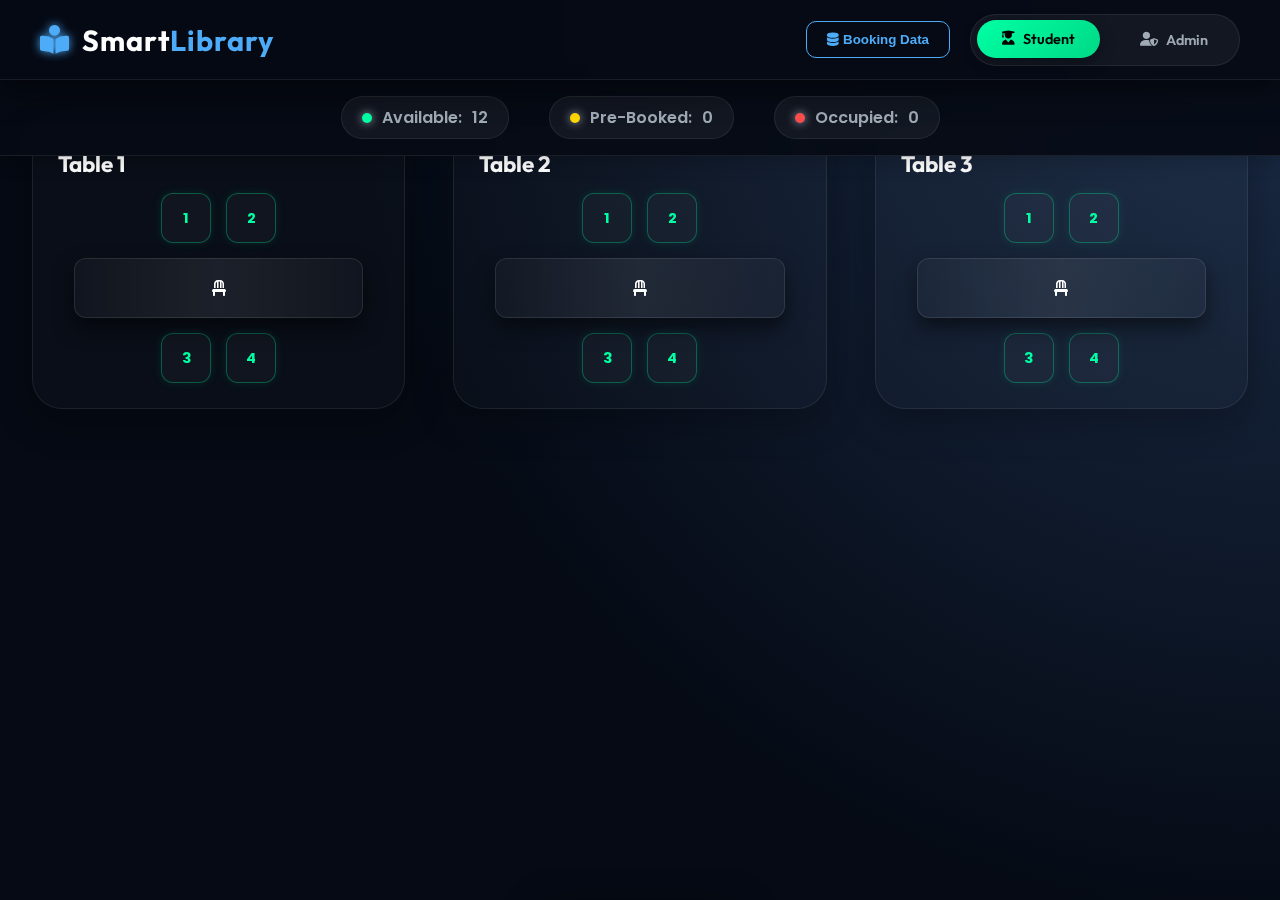
<file: index.html>
<!DOCTYPE html>
<html lang="en">
<head>
    <meta charset="UTF-8">
    <meta name="viewport" content="width=device-width, initial-scale=1.0">
    <title>Library Seat Booking - Ultimate Edition</title>
    <!-- Premium Fonts -->
    <link href="https://fonts.googleapis.com/css2?family=Outfit:wght@300;400;600;700&family=Poppins:wght@300;400;600;700&display=swap" rel="stylesheet">
    <link rel="stylesheet" href="https://cdnjs.cloudflare.com/ajax/libs/font-awesome/6.4.0/css/all.min.css">

    <style>
        :root {
            --bg-dark: #050a14;
            --glass-bg: rgba(20, 25, 40, 0.7);
            --glass-border: rgba(255,255, 255, 0.08);
            --text-main: #ffffff;
            --text-muted: #a0aab5;

            /* Neon Status Colors */
            --neon-green: #00ffa3;
            --neon-red: #ff4d4d;
            --neon-blue: #4dabf7;
            --neon-purple: #9b59b6;
            --neon-orange: #ff9500;
            --neon-gold: #ffd700; 

            --shadow-glow: 0 0 20px rgba(0, 0, 0, 0.3);
        }

        * { box-sizing: border-box; margin: 0; padding: 0; }

        body {
            font-family: 'Poppins', sans-serif;
            background: radial-gradient(circle at top right, #1c2e4a, #050a14 60%);
            color: var(--text-main);
            min-height: 100vh;
            display: flex; flex-direction: column; align-items: center;
            overflow-x: hidden; position: relative;
        }

        /* --- NAVIGATION --- */
        .top-nav {
            position: fixed; top: 0; left: 0; width: 100%;
            height: 80px;
            background: rgba(5, 10, 20, 0.95); backdrop-filter: blur(20px);
            border-bottom: 1px solid var(--glass-border);
            display: flex; justify-content: space-between; align-items: center;
            padding: 0 40px; z-index: 1000;
            box-shadow: 0 10px 30px rgba(0,0,0,0.5);
        }

        .logo {
            font-family: 'Outfit', sans-serif; font-size: 1.8rem; font-weight: 700;
            color: #fff; display: flex; align-items: center; letter-spacing: 1px;
        }
        .logo i { color: var(--neon-blue); margin-right: 12px; text-shadow: 0 0 10px var(--neon-blue); }

        .nav-controls { display: flex; gap: 20px; align-items: center; }

        .mode-switcher { display: flex; gap: 15px; background: rgba(255,255,255,0.05); padding: 6px; border-radius: 50px; border: 1px solid var(--glass-border); }
        
        .mode-btn {
            padding: 10px 25px; border: none; border-radius: 40px; font-weight: 600;
            font-size: 0.9rem; cursor: pointer; transition: all 0.4s cubic-bezier(0.175, 0.885, 0.32, 1.275);
            font-family: 'Outfit', sans-serif; display: flex; align-items: center; gap: 8px;
            background: transparent; color: var(--text-muted);
        }
        .mode-btn:hover { color: #fff; background: rgba(255,255,255,0.1); }
        
        .mode-btn.active { 
            color: #fff; box-shadow: 0 5px 15px rgba(0,0,0,0.3); 
            transform: translateY(-1px);
        }
        .mode-student.active { background: linear-gradient(135deg, var(--neon-green), #00d986); color: #000; }
        .mode-admin.active { background: linear-gradient(135deg, var(--neon-purple), #8e44ad); color: #fff; }

        /* Data View Button */
        .btn-data-view {
            padding: 10px 20px; border-radius: 10px; border: 1px solid var(--neon-blue);
            color: var(--neon-blue); background: transparent; cursor: pointer; transition: 0.3s; font-weight: 600;
        }
        .btn-data-view:hover { background: rgba(77, 171, 247, 0.1); box-shadow: 0 0 15px var(--neon-blue); }

        /* --- STATS HEADER --- */
        header {
            position: sticky; top: 80px;
            width: 100%; background: rgba(5, 10, 20, 0.9);
            backdrop-filter: blur(10px); border-bottom: 1px solid var(--glass-border);
            padding: 1rem 2.5rem; display: flex; justify-content: center; align-items: center;
            margin-bottom: 1rem; z-index: 900; box-shadow: 0 5px 20px rgba(0,0,0,0.2);
        }
        .stats-bar { display: flex; gap: 40px; font-weight: 600; color: var(--text-muted); }
        .stat { display: flex; align-items: center; gap: 10px; background: rgba(255,255,255,0.05); padding: 8px 20px; border-radius: 30px; border: 1px solid var(--glass-border); }
        .dot { width: 10px; height: 10px; border-radius: 50%; box-shadow: 0 0 10px currentColor; }

        /* --- DATA PAGE --- */
        .data-page {
            display: none; width: 90%; max-width: 1200px; margin: 100px auto 50px;
            background: rgba(20, 25, 40, 0.8); border: 1px solid var(--glass-border);
            border-radius: 24px; padding: 30px; backdrop-filter: blur(20px);
            min-height: 60vh;
            animation: fadeIn 0.5s ease;
        }
        .data-page.active { display: block; }

        .data-header { display: flex; justify-content: space-between; align-items: center; margin-bottom: 30px; border-bottom: 1px solid var(--glass-border); padding-bottom: 20px; }
        .data-header h2 { font-family: 'Outfit'; color: var(--neon-blue); }
        
        .data-table {
            width: 100%; border-collapse: collapse; color: #fff;
        }
        .data-table th { text-align: left; padding: 15px; color: var(--text-muted); border-bottom: 1px solid rgba(255,255,255,0.1); font-family: 'Outfit'; }
        .data-table td { padding: 15px; border-bottom: 1px solid rgba(255,255,255,0.05); }
        
        .status-badge { padding: 5px 12px; border-radius: 12px; font-size: 0.8rem; font-weight: 700; text-transform: uppercase; }
        .status-confirmed { background: rgba(0, 255, 163, 0.2); color: var(--neon-green); border: 1px solid var(--neon-green); }
        .status-pending { background: rgba(255, 215, 0, 0.2); color: var(--neon-gold); border: 1px solid var(--neon-gold); }
        .status-expired { background: rgba(255, 77, 77, 0.2); color: var(--neon-red); border: 1px solid var(--neon-red); }

        /* --- MAIN MAP VIEW --- */
        .library-map {
            display: grid; grid-template-columns: repeat(auto-fit, minmax(360px, 1fr));
            gap: 3rem; padding: 2rem; width: 100%; max-width: 1400px;
            margin-bottom: 4rem;
            transition: opacity 0.3s;
        }
        .library-map.hidden { display: none; opacity: 0; }

        /* --- LOGIN MODAL --- */
        .login-overlay {
            position: fixed; top: 0; left: 0; width: 100%; height: 100%;
            background: rgba(0,0,0,0.9); backdrop-filter: blur(10px);
            display: flex; justify-content: center; align-items: center;
            z-index: 2000; opacity: 0; pointer-events: none; transition: all 0.3s;
        }
        .login-overlay.active { opacity: 1; pointer-events: auto; }
        
        .login-box {
            background: linear-gradient(145deg, #1e2538, #111622);
            border: 1px solid var(--neon-purple); box-shadow: 0 0 30px rgba(155, 89, 182, 0.2);
            padding: 3rem; border-radius: 24px;
            width: 90%; max-width: 400px; text-align: center;
            position: relative; overflow: hidden;
        }
        .login-box h2 { color: var(--neon-purple); font-family: 'Outfit'; margin-bottom: 2rem; }
        .login-box input {
            width: 100%; padding: 15px; margin-bottom: 1.5rem; border-radius: 12px;
            border: 1px solid rgba(255,255,255,0.1); background: rgba(0,0,0,0.4); color: #fff;
            font-size: 1.1rem; text-align: center;
        }
        .login-btn {
            width: 100%; padding: 15px; background: linear-gradient(135deg, var(--neon-purple), #8e44ad);
            color: #fff; border: none; border-radius: 12px; font-weight: 700; cursor: pointer;
            transition: 0.3s; letter-spacing: 1px;
        }
        .close-login { margin-top: 1.5rem; background: none; border: none; color: var(--text-muted); cursor: pointer; font-size: 0.9rem; transition: 0.3s; }

        /* --- ADMIN CONTROLS --- */
        .admin-controls {
            display: none; 
            background: linear-gradient(135deg, rgba(20, 25, 40, 0.9), rgba(10, 15, 25, 0.9));
            border: 1px solid rgba(255, 149, 0, 0.3); border-radius: 24px;
            padding: 1.5rem 2rem; margin: 4rem auto 3rem; 
            width: 90%; max-width: 900px;
            box-shadow: 0 20px 50px rgba(0,0,0,0.4); backdrop-filter: blur(20px);
        }
        .admin-controls.active { display: block; animation: slideDown 0.6s cubic-bezier(0.2, 0.8, 0.2, 1); }
        .control-row { display: flex; gap: 20px; flex-wrap: wrap; justify-content: center; align-items: center; }
        
        .admin-btn {
            padding: 12px 24px; border-radius: 12px; cursor: pointer; font-weight: 700; 
            font-family: 'Outfit'; transition: all 0.4s ease; display: flex; align-items: center; gap: 10px;
            color: #fff; border: 1px solid rgba(255,255,255,0.2);
        }
        .btn-add { background: linear-gradient(135deg, #00b09b, #96c93d); box-shadow: 0 4px 15px rgba(0, 176, 155, 0.4); }
        .btn-remove { background: linear-gradient(135deg, #ff416c, #ff4b2b); box-shadow: 0 4px 15px rgba(255, 65, 108, 0.4); }
        .btn-logout { background: linear-gradient(135deg, #614385, #516395); margin-left: auto; }

        /* --- TABLES & SEATS --- */
        .table-group {
            background: rgba(255,255,255,0.02); border: 1px solid var(--glass-border);
            border-radius: 30px; padding: 25px; position: relative;
            transition: all 0.3s; transform-style: preserve-3d;
            box-shadow: 0 10px 40px rgba(0,0,0,0.3);
            display: flex; flex-direction: column; align-items: center;
        }
        .table-header { width: 100%; display: flex; justify-content: space-between; align-items: center; margin-bottom: 15px; }
        .table-id { font-size: 1.4rem; font-weight: 700; color: #fff; font-family: 'Outfit'; }

        .seats-row { display: flex; gap: 15px; justify-content: center; width: 100%; margin-bottom: 15px; }
        .seats-row:last-child { margin-bottom: 0; margin-top: 15px; }

        .table-surface {
            width: 90%; height: 60px; border-radius: 12px; 
            background: linear-gradient(90deg, rgba(255,255,255,0.03), rgba(255,255,255,0.08), rgba(255,255,255,0.03));
            border: 1px solid rgba(255,255,255,0.1); display: flex; align-items: center; justify-content: center;
            box-shadow: 0 10px 20px rgba(0,0,0,0.5); position: relative; z-index: 1;
        }

        /* --- SEAT STYLES --- */
        .seat {
            width: 50px; height: 50px; border-radius: 12px;
            background: rgba(255,255,255,0.03); border: 1px solid var(--glass-border);
            display: flex; align-items: center; justify-content: center;
            font-weight: 700; font-size: 0.9rem; color: var(--text-muted);
            cursor: pointer; transition: all 0.3s; position: relative;
        }
        .seat:hover { transform: scale(1.15); z-index: 10; }

        .seat.available { border-color: rgba(0, 255, 163, 0.3); color: var(--neon-green); box-shadow: 0 0 10px rgba(0, 255, 163, 0.1); }
        .seat.available:hover { background: var(--neon-green); color: #000; }

        .seat.occupied { border-color: rgba(255, 77, 77, 0.4); color: var(--neon-red); }
        .seat.occupied:hover { background: var(--neon-red); color: #fff; }

        /* PRE-BOOKED STYLE */
        .seat.booked {
            border-color: var(--neon-gold); color: var(--neon-gold);
            animation: pulseGold 2s infinite;
        }
        .seat.booked:hover { background: var(--neon-gold); color: #000; box-shadow: 0 0 25px var(--neon-gold); }

        @keyframes pulseGold { 0% { box-shadow: 0 0 0 0 rgba(255, 215, 0, 0.4); } 70% { box-shadow: 0 0 0 10px rgba(255, 215, 0, 0); } 100% { box-shadow: 0 0 0 0 rgba(255, 215, 0, 0); } }

        /* --- ACTION MODAL --- */
        .action-modal {
            position: fixed; top: 0; left: 0; width: 100%; height: 100%;
            background: rgba(0,0,0,0.8); backdrop-filter: blur(8px);
            display: flex; justify-content: center; align-items: center;
            z-index: 3000; opacity: 0; pointer-events: none; transition: 0.3s;
        }
        .action-modal.active { opacity: 1; pointer-events: auto; }
        .modal-content {
            background: #1e2538; border: 1px solid rgba(255,255,255,0.1);
            padding: 2.5rem; border-radius: 24px; width: 90%; max-width: 400px; text-align: center;
            box-shadow: 0 25px 50px rgba(0,0,0,0.6); border-top: 4px solid var(--neon-blue);
            transform: scale(0.9); transition: 0.3s;
        }
        .action-modal.active .modal-content { transform: scale(1); }
        
        .modal-content h3 { color: #fff; margin-bottom: 15px; font-family: 'Outfit'; }
        .modal-content p { color: var(--text-muted); margin-bottom: 20px; font-size: 0.9rem; }
        
        .input-group { text-align: left; margin-bottom: 15px; }
        .input-group label { display: block; color: var(--text-muted); font-size: 0.8rem; margin-bottom: 5px; }
        .modal-input { width: 100%; padding: 12px; background: rgba(0,0,0,0.3); border: 1px solid #333; color: #fff; border-radius: 8px; font-size: 1rem; }
        .modal-input:focus { border-color: var(--neon-blue); outline: none; }
        
        .modal-actions { display: flex; gap: 15px; justify-content: center; margin-top: 20px; }
        .btn-modal { padding: 12px 20px; border-radius: 10px; border: none; font-weight: 600; cursor: pointer; font-family: 'Outfit'; }
        .btn-confirm { background: var(--neon-blue); color: #fff; }
        .btn-confirm:hover { background: #3b8dbd; }
        .btn-danger { background: var(--neon-red); color: #fff; }
        .btn-cancel { background: transparent; border: 1px solid #333; color: #fff; }

        /* --- TOAST --- */
        .toast {
            position: fixed; bottom: 40px; left: 50%; transform: translateX(-50%) translateY(100px);
            background: rgba(20, 25, 40, 0.95); border-left: 4px solid var(--neon-blue);
            color: #fff; padding: 15px 30px; border-radius: 12px;
            box-shadow: 0 10px 40px rgba(0,0,0,0.5); transition: 0.4s; z-index: 5000;
            font-weight: 500; display: flex; align-items: center; gap: 12px; backdrop-filter: blur(10px);
        }
        .toast.show { transform: translateX(-50%) translateY(0); }

        @keyframes fadeIn { from { opacity: 0; transform: translateY(20px); } to { opacity: 1; transform: translateY(0); } }
        @keyframes slideDown { from { transform: translateY(-30px); opacity: 0; } to { transform: translateY(0); opacity: 1; } }
    </style>
</head>
<body>

    <!-- NAVIGATION -->
    <nav class="top-nav">
        <div class="logo">
            <i class="fas fa-book-reader"></i> Smart<span style="color:var(--neon-blue)">Library</span>
        </div>
        <div class="nav-controls">
            <button class="btn-data-view" id="btn-data-view" onclick="toggleDataView()">
                <i class="fas fa-database"></i> Booking Data
            </button>
            <div class="mode-switcher">
                <button class="mode-btn mode-student active" id="btn-student">
                    <i class="fas fa-user-graduate"></i> Student
                </button>
                <button class="mode-btn mode-admin" id="btn-admin">
                    <i class="fas fa-user-shield"></i> Admin
                </button>
            </div>
        </div>
    </nav>

    <!-- LOGIN MODAL -->
    <div class="login-overlay" id="login-modal">
        <div class="login-box">
            <h2><i class="fas fa-fingerprint"></i> Admin Access</h2>
            <input type="password" id="password-input" placeholder="Enter Password">
            <button class="login-btn" id="btn-login-submit">Unlock Panel</button>
            <button class="close-login" id="btn-login-cancel">Return to Student View</button>
        </div>
    </div>

    <!-- STATS HEADER -->
    <header>
        <div class="stats-bar">
            <div class="stat"><span class="dot" style="background:var(--neon-green)"></span> Available: <span id="avail-count">0</span></div>
            <div class="stat"><span class="dot" style="background:var(--neon-gold)"></span> Pre-Booked: <span id="booked-count">0</span></div>
            <div class="stat"><span class="dot" style="background:var(--neon-red)"></span> Occupied: <span id="occupied-count">0</span></div>
        </div>
    </header>

    <!-- DATA PAGE -->
    <section class="data-page" id="data-page">
        <div class="data-header">
            <h2><i class="fas fa-list-alt"></i> Real-time Booking Data</h2>
            <button class="btn-modal btn-cancel" onclick="toggleDataView()">Close View</button>
        </div>
        <div style="overflow-x: auto;">
            <table class="data-table">
                <thead>
                    <tr>
                        <th>Table</th>
                        <th>Seat</th>
                        <th>Student Name</th>
                        <th>Time Slot</th>
                        <th>Status</th>
                        <th>Action</th>
                    </tr>
                </thead>
                <tbody id="data-table-body">
                    <!-- Populated by JS -->
                </tbody>
            </table>
        </div>
    </section>

    <!-- ADMIN CONTROLS -->
    <div class="admin-controls" id="admin-panel">
        <div style="text-align: center; margin-bottom: 20px; color: var(--neon-orange); font-family: 'Outfit'; font-weight: 700;">
            Control Center
        </div>
        <div class="control-row">
            <input type="number" id="new-table-seats" class="modal-input" value="4" min="1" max="12" style="width: 80px;">
            <button class="admin-btn btn-add" id="btn-add-table"><i class="fas fa-plus"></i> Add Table</button>
            <button class="admin-btn btn-remove" id="btn-remove-table"><i class="fas fa-minus"></i> Remove Last</button>
            <button class="admin-btn btn-logout" id="btn-logout"><i class="fas fa-power-off"></i> Logout</button>
        </div>
    </div>

    <!-- MAIN MAP -->
    <main class="library-map" id="library-map">
        <!-- Tables generated by JS -->
    </main>

    <!-- MODAL FOR ACTIONS -->
    <div class="action-modal" id="action-modal">
        <div class="modal-content">
            <h3 id="modal-title">Action</h3>
            <p id="modal-desc">Description.</p>
            
            <div id="modal-form">
                <div class="input-group">
                    <label>Student Name / ID</label>
                    <input type="text" id="occupant-name" class="modal-input" placeholder="John Doe">
                </div>
                <!-- Time Slot Inputs -->
                <div class="input-group" id="time-slot-group" style="display: flex; gap: 10px;">
                    <div style="flex:1;">
                        <label>Start Time</label>
                        <input type="time" id="start-time" class="modal-input">
                    </div>
                    <div style="flex:1;">
                        <label>End Time</label>
                        <input type="time" id="end-time" class="modal-input">
                    </div>
                </div>
            </div>
            
            <div class="modal-actions">
                <button class="btn-modal btn-cancel" id="modal-cancel">Cancel</button>
                <button class="btn-modal btn-confirm" id="modal-confirm">Confirm</button>
            </div>
        </div>
    </div>

    <!-- TOAST -->
    <div class="toast" id="toast-msg">
        <i class="fas fa-info-circle"></i> <span>Notification</span>
    </div>

    <script>
        // --- CONFIGURATION ---
        const ADMIN_PASS = "admin123";
        const CHECK_IN_WINDOW_MINUTES = 15; 
        // Visibility window for pre-bookings (4 hours)
        const PREBOOK_SHOW_WINDOW_MINUTES = 240; 

        let state = {
            isAdmin: false,
            tables: [], 
            currentView: 'map', 
            activeSeat: null,
            activeBooking: null, 
            modalMode: 'book' // 'book', 'checkin', 'admin_release'
        };

        const dom = {
            body: document.body,
            map: document.getElementById('library-map'),
            dataPage: document.getElementById('data-page'),
            dataTableBody: document.getElementById('data-table-body'),
            modal: document.getElementById('action-modal'),
            modalTitle: document.getElementById('modal-title'),
            modalDesc: document.getElementById('modal-desc'),
            occupantInput: document.getElementById('occupant-name'),
            startTimeInput: document.getElementById('start-time'),
            endTimeInput: document.getElementById('end-time'),
            timeSlotGroup: document.getElementById('time-slot-group'),
            btnConfirm: document.getElementById('modal-confirm'),
            btnCancel: document.getElementById('modal-cancel'),
            btnStudent: document.getElementById('btn-student'),
            btnAdmin: document.getElementById('btn-admin'),
            loginModal: document.getElementById('login-modal'),
            passInput: document.getElementById('password-input'),
            btnLogin: document.getElementById('btn-login-submit'),
            btnLoginCancel: document.getElementById('btn-login-cancel'),
            adminPanel: document.getElementById('admin-panel'),
            btnAddTable: document.getElementById('btn-add-table'),
            btnRemoveTable: document.getElementById('btn-remove-table'),
            btnLogout: document.getElementById('btn-logout'),
            availCount: document.getElementById('avail-count'),
            bookedCount: document.getElementById('booked-count'),
            occupiedCount: document.getElementById('occupied-count'),
            toast: document.getElementById('toast-msg')
        };

        function init() {
            loadData();
            renderLibrary();
            renderDataPage();
            updateStats();
            setupEventListeners();
            
            // Time Check Loop (Every 10 seconds)
            setInterval(timeCheckLoop, 10000);
        }

        function setupEventListeners() {
            dom.btnStudent.addEventListener('click', () => switchMode('student'));
            dom.btnAdmin.addEventListener('click', () => switchMode('admin'));
            dom.btnLogin.addEventListener('click', attemptLogin);
            dom.loginModal.addEventListener('click', (e) => { if(e.target === dom.loginModal) switchMode('student'); });
            dom.btnLoginCancel.addEventListener('click', () => switchMode('student'));
            dom.btnAddTable.addEventListener('click', addTable);
            dom.btnRemoveTable.addEventListener('click', removeTable);
            dom.btnLogout.addEventListener('click', logout);
            dom.btnCancel.addEventListener('click', closeModal);
            dom.btnConfirm.addEventListener('click', handleModalConfirm);
        }

        // --- CORE DATA LOGIC ---
        function loadData() {
            const stored = localStorage.getItem('libraryData_v4');
            if (stored) {
                state.tables = JSON.parse(stored);
            } else {
                for(let i=1; i<=3; i++) {
                    state.tables.push({ 
                        id: i, 
                        seats: Array.from({length: 4}, (_, j) => ({ 
                            id: j+1, 
                            bookings: [] 
                        })) 
                    });
                }
                saveData();
            }
        }

        function saveData() {
            localStorage.setItem('libraryData_v4', JSON.stringify(state.tables));
            updateStats();
            if(state.currentView === 'data') renderDataPage();
        }

        // --- TIME & DATE HELPERS ---
        function getISOFromTimeInput(timeStr) {
            const now = new Date();
            const [hours, minutes] = timeStr.split(':');
            now.setHours(hours, minutes, 0, 0);
            return now.toISOString();
        }

        function formatTime(isoString) {
            const d = new Date(isoString);
            return d.toLocaleTimeString([], { hour: '2-digit', minute: '2-digit' });
        }

        // --- VISIBILITY LOGIC (FIXED) ---
        function getActiveBooking(seat) {
            const now = new Date();

            // 1. Occupied: 
            // FIX: If status is 'confirmed', the person is physically there. 
            // We show as occupied as long as the session hasn't ended.
            // We removed the strict 'startTime >= now' check so early check-ins work correctly.
            const confirmed = seat.bookings.find(b => 
                b.status === 'confirmed' && 
                new Date(b.endTimeISO) >= now
            );
            if (confirmed) return { type: 'occupied', booking: confirmed };

            // 2. Booked (Gold): Pending booking within window
            const pending = seat.bookings.find(b => {
                if (b.status !== 'pending') return false;
                const start = new Date(b.startTimeISO);
                // Window: 4 hours before start time
                const earliestShow = new Date(start.getTime() - PREBOOK_SHOW_WINDOW_MINUTES * 60000);
                // Don't show if pending booking is past the start time + 15 mins (it would be expired then)
                const latestShow = new Date(start.getTime() + CHECK_IN_WINDOW_MINUTES * 60000);
                
                return now >= earliestShow && now <= latestShow;
            });
            
            if (pending) return { type: 'booked', booking: pending };

            // Otherwise available
            return { type: 'available', booking: null };
        }

        // --- AUTO-CANCELLATION & TIME CHECK ---
        function timeCheckLoop() {
            const now = new Date();
            let changed = false;

            state.tables.forEach(table => {
                table.seats.forEach(seat => {
                    seat.bookings.forEach(booking => {
                        const startTime = new Date(booking.startTimeISO);
                        
                        // Rule: Auto-expire pending bookings 15 mins AFTER start time
                        if (booking.status === 'pending') {
                            const deadline = new Date(startTime.getTime() + CHECK_IN_WINDOW_MINUTES * 60000);
                            if (now > deadline) {
                                booking.status = 'expired'; 
                                changed = true;
                            }
                        }
                        
                        // Auto-complete confirmed bookings
                        if (booking.status === 'confirmed') {
                            const endTime = new Date(booking.endTimeISO);
                            if (now > endTime) {
                                booking.status = 'completed'; 
                                changed = true;
                            }
                        }
                    });
                    
                    // Cleanup old bookings (keep for 24h for records)
                    seat.bookings = seat.bookings.filter(b => {
                        if(b.status === 'completed' || b.status === 'expired') {
                            const bTime = new Date(b.startTimeISO);
                            return (now - bTime) < 86400000; 
                        }
                        return true;
                    });
                });
            });

            if (changed) {
                saveData();
                renderLibrary();
                renderDataPage();
                showToast("Auto-check: Some bookings updated (Expired/Completed).", "info");
            }
        }

        // --- VIEW LOGIC ---
        function switchMode(mode) {
            if (mode === 'admin') {
                if (state.isAdmin) enableAdminView();
                else {
                    dom.loginModal.classList.add('active');
                    dom.passInput.value = '';
                    dom.passInput.focus();
                }
            } else {
                enableStudentView();
            }
        }

        function toggleDataView() {
            if (state.currentView === 'map') {
                state.currentView = 'data';
                dom.map.classList.add('hidden');
                dom.dataPage.classList.add('active');
                renderDataPage();
            } else {
                state.currentView = 'map';
                dom.dataPage.classList.remove('active');
                dom.map.classList.remove('hidden');
            }
        }

        function enableAdminView() {
            state.isAdmin = true;
            dom.loginModal.classList.remove('active');
            dom.btnAdmin.classList.add('active');
            dom.btnStudent.classList.remove('active');
            dom.adminPanel.classList.add('active');
            renderLibrary();
        }

        function enableStudentView() {
            state.isAdmin = false;
            dom.loginModal.classList.remove('active');
            dom.btnStudent.classList.add('active');
            dom.btnAdmin.classList.remove('active');
            dom.adminPanel.classList.remove('active');
            renderLibrary();
        }

        function attemptLogin() {
            const pass = dom.passInput.value;
            if (pass === ADMIN_PASS) {
                state.isAdmin = true;
                dom.loginModal.classList.remove('active');
                enableAdminView();
                showToast("Admin Access Granted.", "success");
            } else {
                showToast("Incorrect Password.", "error");
                dom.passInput.value = '';
            }
        }

        function logout() {
            state.isAdmin = false;
            enableStudentView();
            showToast("Logged out.", "info");
        }

        // --- RENDER LOGIC ---
        function renderLibrary() {
            dom.map.innerHTML = '';
            
            state.tables.forEach((table, tIdx) => {
                const el = document.createElement('div');
                el.className = 'table-group';

                // Generate Seats
                const midPoint = Math.ceil(table.seats.length / 2);
                const topArr = table.seats.slice(0, midPoint);
                const botArr = table.seats.slice(midPoint);
                
                const renderRow = (arr) => arr.map((s, i) => {
                     // Calculate original index
                     const originalIndex = arr === topArr ? i : i + midPoint;
                     const active = getActiveBooking(s);
                     let cls = 'available';
                     let content = s.id;
                     let tooltip = "Available - Click to Book";
                     
                     if(active.type === 'booked') { 
                         cls = 'booked'; 
                         content = '<i class="fas fa-clock"></i>'; 
                         tooltip = `Pre-Booked (Click to Check In)`;
                     }
                     if(active.type === 'occupied') { 
                         cls = 'occupied'; 
                         content = '<i class="fas fa-user"></i>'; 
                         tooltip = `Occupied`;
                     }
                     
                     return `<div class="seat ${cls}" onclick="handleSeatClick(${tIdx}, ${originalIndex})" title="${tooltip}">${content}</div>`;
                }).join('');

                el.innerHTML = `
                    <div class="table-header">
                        <span class="table-id">Table ${table.id}</span>
                    </div>
                    <div class="seats-row">${renderRow(topArr)}</div>
                    <div class="table-surface"><i class="fas fa-chair"></i></div>
                    <div class="seats-row">${renderRow(botArr)}</div>
                `;
                dom.map.appendChild(el);
            });
        }

        function renderDataPage() {
            dom.dataTableBody.innerHTML = '';
            let rows = 0;

            state.tables.forEach((table, tIdx) => {
                table.seats.forEach((seat, sIdx) => {
                    const relevantBookings = seat.bookings.filter(b => 
                        ['pending', 'confirmed'].includes(b.status)
                    );

                    relevantBookings.forEach(booking => {
                        rows++;
                        const tr = document.createElement('tr');
                        
                        let statusClass = '';
                        if(booking.status === 'confirmed') statusClass = 'status-confirmed';
                        else if(booking.status === 'pending') statusClass = 'status-pending';
                        else statusClass = 'status-expired';

                        const timeStr = `${formatTime(booking.startTimeISO)} - ${formatTime(booking.endTimeISO)}`;
                        const actionBtn = state.isAdmin ? `<button class="btn-modal btn-danger" style="padding:5px 10px; font-size:0.8rem" onclick="handleAdminCancel(${tIdx}, ${sIdx}, '${booking.id}')">Cancel</button>` : '-';

                        tr.innerHTML = `
                            <td>${table.id}</td>
                            <td>${seat.id}</td>
                            <td>${booking.name}</td>
                            <td>${timeStr}</td>
                            <td><span class="status-badge ${statusClass}">${booking.status}</span></td>
                            <td>${actionBtn}</td>
                        `;
                        dom.dataTableBody.appendChild(tr);
                    });
                });
            });

            if(rows === 0) {
                dom.dataTableBody.innerHTML = '<tr><td colspan="6" style="text-align:center; padding:20px;">No active bookings found.</td></tr>';
            }
        }

        function updateStats() {
            let avail = 0, booked = 0, occupied = 0;
            const now = new Date();

            state.tables.forEach(table => {
                table.seats.forEach(seat => {
                    const active = getActiveBooking(seat);
                    if(active.type === 'available') avail++;
                    else if(active.type === 'booked') booked++;
                    else if(active.type === 'occupied') occupied++;
                });
            });

            dom.availCount.textContent = avail;
            dom.bookedCount.textContent = booked;
            dom.occupiedCount.textContent = occupied;
        }

        // --- INTERACTION LOGIC ---
        window.handleSeatClick = function(tIdx, sIdx) {
            const seat = state.tables[tIdx].seats[sIdx];
            const active = getActiveBooking(seat);
            state.activeSeat = { tIdx, sIdx, seatObj: seat };

            if (state.isAdmin) {
                // Admin Logic
                if (active.booking) {
                    state.activeBooking = active.booking;
                    openModal('admin_release');
                } else {
                    showToast("Seat is available. Students must book it.", "info");
                }
            } else {
                // Student Logic
                if (active.type === 'available') {
                    openModal('book');
                } else if (active.type === 'booked') {
                    // Check if within 15 minute window (before start)
                    const now = new Date();
                    const start = new Date(active.booking.startTimeISO);
                    const diffMin = (now - start) / 60000;

                    if (diffMin >= -CHECK_IN_WINDOW_MINUTES) {
                        state.activeBooking = active.booking;
                        openModal('checkin');
                    } else {
                        // Too early
                        const minsLeft = Math.abs(Math.floor(diffMin));
                        showToast(`Check-in opens in ${minsLeft} minutes.`, "error");
                    }
                } else if (active.type === 'occupied') {
                    showToast(`Seat occupied by ${active.booking.name}.`, "info");
                }
            }
        };

        function openModal(mode) {
            state.modalMode = mode;
            dom.modal.classList.add('active');
            dom.occupantInput.value = '';
            dom.startTimeInput.value = '';
            dom.endTimeInput.value = '';

            if (mode === 'book') {
                dom.modalTitle.textContent = "Pre-Book Seat";
                dom.modalTitle.style.color = "var(--neon-gold)";
                dom.modalDesc.textContent = "Select your time slot. You must check in within 15 mins of start time.";
                dom.occupantInput.style.display = 'block';
                dom.timeSlotGroup.style.display = 'flex';
                dom.btnConfirm.textContent = "Book Seat";
                dom.btnConfirm.className = "btn-modal btn-confirm";
                // Default times: Next hour
                const now = new Date();
                now.setMinutes(0);
                now.setHours(now.getHours() + 1);
                dom.startTimeInput.value = now.toTimeString().substring(0,5);
                now.setHours(now.getHours() + 2);
                dom.endTimeInput.value = now.toTimeString().substring(0,5);
            } 
            else if (mode === 'checkin') {
                const booking = state.activeBooking;
                dom.modalTitle.textContent = "Check In";
                dom.modalTitle.style.color = "var(--neon-green)";
                dom.modalDesc.textContent = `Confirm attendance for ${booking.name}?`;
                dom.occupantInput.style.display = 'none';
                dom.timeSlotGroup.style.display = 'none';
                dom.btnConfirm.textContent = "Confirm Arrival";
                dom.btnConfirm.className = "btn-modal btn-confirm";
            } 
            else if (mode === 'admin_release') {
                const booking = state.activeBooking;
                dom.modalTitle.textContent = "Release Seat";
                dom.modalTitle.style.color = "var(--neon-red)";
                dom.modalDesc.textContent = `Cancel booking for ${booking.name}?`;
                dom.occupantInput.style.display = 'none';
                dom.timeSlotGroup.style.display = 'none';
                dom.btnConfirm.textContent = "Release";
                dom.btnConfirm.className = "btn-modal btn-danger";
            }
        }

        function closeModal() {
            dom.modal.classList.remove('active');
            state.activeSeat = null;
            state.activeBooking = null;
        }

        function handleModalConfirm() {
            const { tIdx, sIdx, seatObj } = state.activeSeat;

            if (state.modalMode === 'book') {
                const name = dom.occupantInput.value.trim();
                const startStr = dom.startTimeInput.value;
                const endStr = dom.endTimeInput.value;

                if (!name || !startStr || !endStr) return showToast("Please fill all fields.", "error");
                if (startStr >= endStr) return showToast("End time must be after start time.", "error");

                // Check for overlap
                const newStart = getISOFromTimeInput(startStr);
                const newEnd = getISOFromTimeInput(endStr);
                
                const overlap = seatObj.bookings.some(b => {
                    if(b.status === 'expired' || b.status === 'completed') return false;
                    return (newStart < b.endTimeISO && newEnd > b.startTimeISO);
                });

                if(overlap) return showToast("Time slot overlaps with existing booking.", "error");

                const newBooking = {
                    id: Date.now().toString(),
                    name: name,
                    startTimeISO: newStart,
                    endTimeISO: newEnd,
                    status: 'pending'
                };

                seatObj.bookings.push(newBooking);
                showToast("Seat Pre-booked! Please arrive on time.", "success");
            } 
            else if (state.modalMode === 'checkin') {
                // Security Check (ensure we are still in valid window)
                const now = new Date();
                const start = new Date(state.activeBooking.startTimeISO);
                const diffMin = (now - start) / 60000;

                if (diffMin < -CHECK_IN_WINDOW_MINUTES) {
                    showToast("It is too early to check in.", "error");
                    closeModal();
                    return;
                }

                // THE FIX: Set status to confirmed
                state.activeBooking.status = 'confirmed';
                showToast("Checked in successfully.", "success");
            } 
            else if (state.modalMode === 'admin_release') {
                state.activeBooking.status = 'expired'; 
                showToast("Booking cancelled by admin.", "info");
            }

            saveData();
            renderLibrary(); // Re-rendering calls getActiveBooking, which now sees 'confirmed' and paints Red.
            renderDataPage();
            closeModal();
        }

        window.handleAdminCancel = function(tIdx, sIdx, bookingId) {
            if(!state.isAdmin) return;
            const seat = state.tables[tIdx].seats[sIdx];
            const booking = seat.bookings.find(b => b.id === bookingId);
            if(booking) {
                booking.status = 'expired';
                saveData();
                renderLibrary();
                renderDataPage();
                showToast("Booking cancelled.", "info");
            }
        };

        function addTable() {
            const count = parseInt(document.getElementById('new-table-seats').value) || 4;
            const newId = state.tables.length > 0 ? Math.max(...state.tables.map(t => t.id)) + 1 : 1;
            state.tables.push({ id: newId, seats: Array.from({length: count}, (_, j) => ({ id: j+1, bookings: [] })) });
            saveData();
            renderLibrary();
            showToast("Table added.", "success");
        }

        function removeTable() {
            if(state.tables.length === 0) return showToast("No tables to remove.", "error");
            state.tables.pop();
            saveData();
            renderLibrary();
            showToast("Table removed.", "info");
        }

        function showToast(msg, type) {
            const toast = dom.toast;
            toast.querySelector('span').textContent = msg;
            if(type === 'error') toast.style.borderLeftColor = 'var(--neon-red)';
            else if(type === 'success') toast.style.borderLeftColor = 'var(--neon-green)';
            else toast.style.borderLeftColor = 'var(--neon-blue)';
            toast.classList.add('show');
            setTimeout(() => toast.classList.remove('show'), 3000);
        }

        init();
    </script>
</body>
</html>
</file>
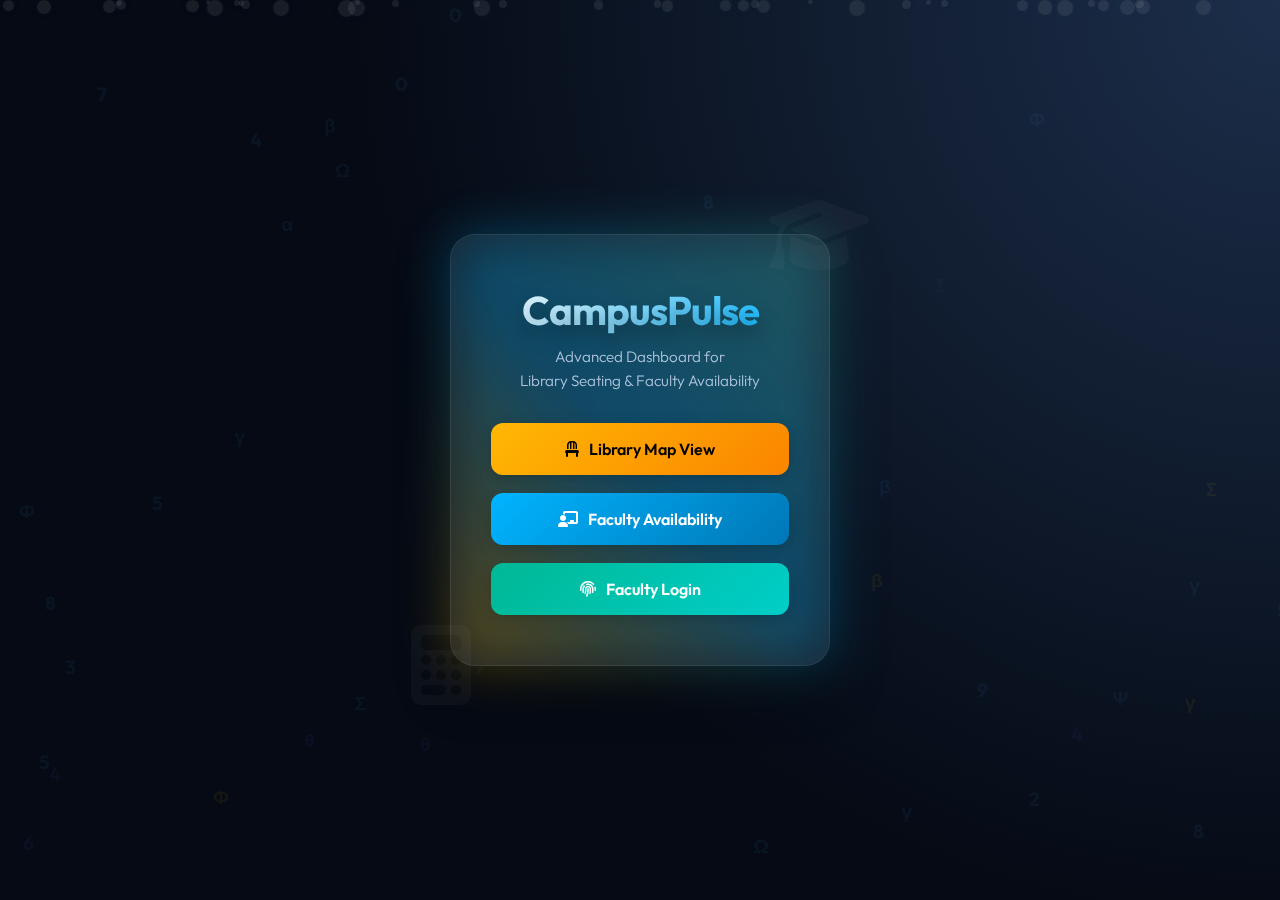
<file: home.html>
<!DOCTYPE html>
<html lang="en">
<head>
  <meta charset="UTF-8">
  <meta name="viewport" content="width=device-width, initial-scale=1.0">
  <title>CampusPulse | Premium Academic Portal</title>
  
  <!-- Premium Fonts -->
  <link href="https://fonts.googleapis.com/css2?family=Outfit:wght@300;500;700&display=swap" rel="stylesheet">
  <!-- Icons -->
  <link rel="stylesheet" href="https://cdnjs.cloudflare.com/ajax/libs/font-awesome/6.4.0/css/all.min.css">

  <style>
    /* RESET & BASE */
    * {
      margin: 0;
      padding: 0;
      box-sizing: border-box;
    }

    body {
      height: 100vh;
      width: 100%;
      overflow: hidden;
      font-family: 'Outfit', sans-serif;
      /* PREMIUM BLUE BACKGROUND (As requested) */
      background: radial-gradient(circle at top right, #1c2e4a, #050a14 60%);
      display: flex;
      justify-content: center;
      align-items: center;
      perspective: 1500px;
    }

    /* BACKGROUND FX CONTAINER */
    .background-fx {
      position: absolute;
      top: 0; left: 0; width: 100%; height: 100%;
      z-index: -1; /* Keeps everything behind the card */
      pointer-events: none; /* Crucial: Doesn't block clicks on card */
      overflow: hidden;
    }

    /* 1. FLOATING TEXT (Greek & Numbers) */
    .floating-text {
      position: absolute;
      font-size: 1.2rem;
      font-weight: 700;
      color: rgba(77, 171, 247, 0.08); /* Very subtle blue tint */
      /* Animation */
      animation: floatText 20s infinite linear;
      white-space: nowrap;
      font-family: 'Outfit', sans-serif;
    }

    /* Different colors for variety (Subtle) */
    .text-purple { color: rgba(108, 92, 231, 0.08); }
    .text-gold { color: rgba(255, 215, 0, 0.08); }

    @keyframes floatText {
      0% { transform: translateY(110vh) rotate(0deg); opacity: 0; }
      20% { opacity: 0.1; }
      80% { opacity: 0.1; }
      100% { transform: translateY(-10vh) rotate(360deg); opacity: 0; }
    }

    /* 2. BUBBLES (Particles) */
    .particle {
      position: absolute;
      background: rgba(255, 255, 255, 0.08);
      border-radius: 50%;
      animation: floatBubble 18s infinite linear;
      box-shadow: 0 0 10px rgba(77, 171, 247, 0.05);
    }

    @keyframes floatBubble {
      0% { transform: translateY(110vh) scale(0); opacity: 0; }
      40% { opacity: 0.3; }
      100% { transform: translateY(-10vh) scale(1); opacity: 0; }
    }

    /* GLASS CARD CONTAINER */
    .card {
      position: relative;
      width: 380px;
      padding: 50px 40px;
      border-radius: 25px;
      background: rgba(255, 255, 255, 0.05);
      backdrop-filter: blur(20px);
      -webkit-backdrop-filter: blur(20px);
      border: 1px solid rgba(255, 255, 255, 0.1);
      box-shadow: 
        0 20px 50px rgba(0, 0, 0, 0.5),
        inset 0 0 30px rgba(255, 255, 255, 0.05);
      text-align: center;
      z-index: 10;
      transform-style: preserve-3d;
      transition: transform 0.1s ease-out;
    }

    /* Inner Glow for Card */
    .card::before {
      content: '';
      position: absolute;
      top: -2px; left: -2px; right: -2px; bottom: -2px;
      background: linear-gradient(45deg, #ffb703, #00b4ff, #2ec4b6);
      z-index: -1;
      border-radius: 27px;
      filter: blur(25px);
      opacity: 0.3;
    }

    h1 {
      color: #ffffff;
      font-size: 2.5rem;
      font-weight: 700;
      margin-bottom: 10px;
      /* Text Gradient */
      background: linear-gradient(135deg, #ffffff 0%, #00b4ff 100%);
      -webkit-background-clip: text;
      background-clip: text;
      -webkit-text-fill-color: transparent;
      text-shadow: 0 10px 20px rgba(0,0,0,0.3);
      transform: translateZ(30px);
      letter-spacing: -1px;
    }

    h1 span {
      color: #00b4ff;
    }

    p {
      color: #b0c4de;
      font-size: 0.95rem;
      font-weight: 300;
      margin-bottom: 30px;
      line-height: 1.6;
      transform: translateZ(20px);
    }

    .buttons-wrapper {
      display: flex;
      flex-direction: column;
      gap: 18px;
      transform: translateZ(40px);
    }

    /* PREMIUM BUTTONS STYLING */
    button {
      position: relative;
      width: 100%;
      padding: 16px;
      border: none;
      border-radius: 12px;
      font-family: 'Outfit', sans-serif;
      font-size: 1rem;
      font-weight: 600;
      cursor: pointer;
      transition: all 0.3s cubic-bezier(0.25, 0.8, 0.25, 1);
      display: flex;
      align-items: center;
      justify-content: center;
      gap: 10px;
      overflow: hidden;
      color: #fff;
      box-shadow: 0 4px 15px rgba(0,0,0,0.2);
    }

    /* Shine Effect on Hover */
    button::after {
      content: '';
      position: absolute;
      top: 0;
      left: -100%;
      width: 50%;
      height: 100%;
      background: linear-gradient(90deg, transparent, rgba(255,255,255,0.4), transparent);
      transform: skewX(-20deg);
      transition: 0.5s;
    }
    button:hover::after {
      left: 200%;
    }

    button:hover {
      transform: translateY(-3px) scale(1.02);
      box-shadow: 0 10px 25px rgba(0,0,0,0.4);
    }

    /* Button 1: Library (Gold/Amber) */
    .library-btn {
      background: linear-gradient(135deg, #ffb703, #fb8500);
      color: #000;
    }

    /* Button 2: Faculty (Blue/Cyan) */
    .faculty-btn {
      background: linear-gradient(135deg, #00b4ff, #0077b6);
    }

    /* Button 3: Login (Green/Teal) */
    .login-btn {
      background: linear-gradient(135deg, #00b894, #00cec9);
    }

    /* Decorative Icons (Floating above text) */
    .floating-icon {
      position: absolute;
      font-size: 80px;
      color: rgba(255, 255, 255, 0.03);
      z-index: 5; /* Between bg and card */
      pointer-events: none;
      animation: floatIcon 12s infinite ease-in-out;
    }
    .icon-1 { top: -40px; right: -40px; }
    .icon-2 { bottom: -40px; left: -40px; animation-delay: 3s; }

    @keyframes floatIcon {
      0%, 100% { transform: translateY(0) rotate(0deg); }
      50% { transform: translateY(-15px) rotate(5deg); }
    }

    /* RESPONSIVE */
    @media (max-width: 600px) {
      .card { width: 90%; padding: 40px 20px; }
      h1 { font-size: 2rem; }
    }
  </style>
</head>
<body>

  <!-- BACKGROUND EFFECTS (Generated via JS below) -->
  <div class="background-fx" id="bgFx"></div>

  <!-- 3D CARD -->
  <div class="card" id="tiltCard">
    <!-- Floating Icons (Above Card) -->
    <i class="fas fa-graduation-cap floating-icon icon-1"></i>
    <i class="fas fa-calculator floating-icon icon-2"></i>

    <h1>Campus<span>Pulse</span></h1>
    <p>Advanced Dashboard for<br>Library Seating & Faculty Availability</p>

    <div class="buttons-wrapper">
      <button class="library-btn" onclick="location.href='index.html'">
        <i class="fas fa-chair"></i> Library Map View
      </button>

      <button class="faculty-btn" onclick="location.href='facultyview.html'">
        <i class="fas fa-chalkboard-user"></i> Faculty Availability
      </button>

      <button class="login-btn" onclick="location.href='login.html'">
        <i class="fas fa-fingerprint"></i> Faculty Login
      </button>
    </div>
  </div>

  <script>
    // === GENERATE BACKGROUND EFFECTS ===
    const bgContainer = document.getElementById('bgFx');

    // 1. GREEK LETTERS (Study Related)
    const greekLetters = ['α', 'β', 'γ', 'Ω', 'π', 'Σ', 'Φ', 'θ', 'Ψ'];
    
    // 2. NUMBERS (Study Related)
    const numbers = ['0', '1', '2', '3', '4', '5', '6', '7', '8', '9'];

    // FUNCTION TO CREATE FLOATING TEXT
    function createFloatingText(text) {
      const el = document.createElement('div');
      el.classList.add('floating-text');
      el.innerText = text;
      
      // Random Positioning (0% to 100%)
      const top = Math.random() * 100;
      const left = Math.random() * 100;
      
      // Random Duration (15s to 30s) so they don't move in sync
      const duration = 15 + Math.random() * 15;
      const delay = Math.random() * 5;

      // Styling Variation
      if (Math.random() > 0.8) el.classList.add('text-purple');
      if (Math.random() > 0.9) el.classList.add('text-gold');

      el.style.top = `${top}%`;
      el.style.left = `${left}%`;
      el.style.animationDuration = `${duration}s`;
      el.style.animationDelay = `${delay}s`;
      
      bgContainer.appendChild(el);
    }

    // 3. BUBBLES (Particles)
    function createBubble() {
      const p = document.createElement('div');
      p.classList.add('particle');
      
      const size = Math.random() * 15 + 2; // Random size
      p.style.width = `${size}px`;
      p.style.height = `${size}px`;
      p.style.left = `${Math.random() * 100}%`;
      
      const duration = 10 + Math.random() * 10;
      p.style.animationDuration = `${duration}s`;
      p.style.animationDelay = `${Math.random() * 5}s`;

      bgContainer.appendChild(p);
    }

    // === EXECUTE GENERATION ===

    // Generate 20 Greek Letters
    for (let i = 0; i < 20; i++) {
      const letter = greekLetters[Math.floor(Math.random() * greekLetters.length)];
      createFloatingText(letter);
    }

    // Generate 20 Numbers
    for (let i = 0; i < 20; i++) {
      const num = numbers[Math.floor(Math.random() * numbers.length)];
      createFloatingText(num);
    }

    // Generate 40 Bubbles (More bubbles to fill gaps)
    for (let i = 0; i < 40; i++) {
      createBubble();
    }

    // === 3D TILT EFFECT ===
    const card = document.getElementById('tiltCard');
    
    document.addEventListener('mousemove', (e) => {
      const xAxis = (window.innerWidth / 2 - e.pageX) / 25;
      const yAxis = (window.innerHeight / 2 - e.pageY) / 25;
      
      // Apply rotation
      card.style.transform = `rotateY(${xAxis}deg) rotateX(${yAxis}deg)`;
    });

    // Reset position
    document.addEventListener('mouseleave', () => {
      card.style.transform = `rotateY(0deg) rotateX(0deg)`;
    });
  </script>
</body>
</html>
</file>
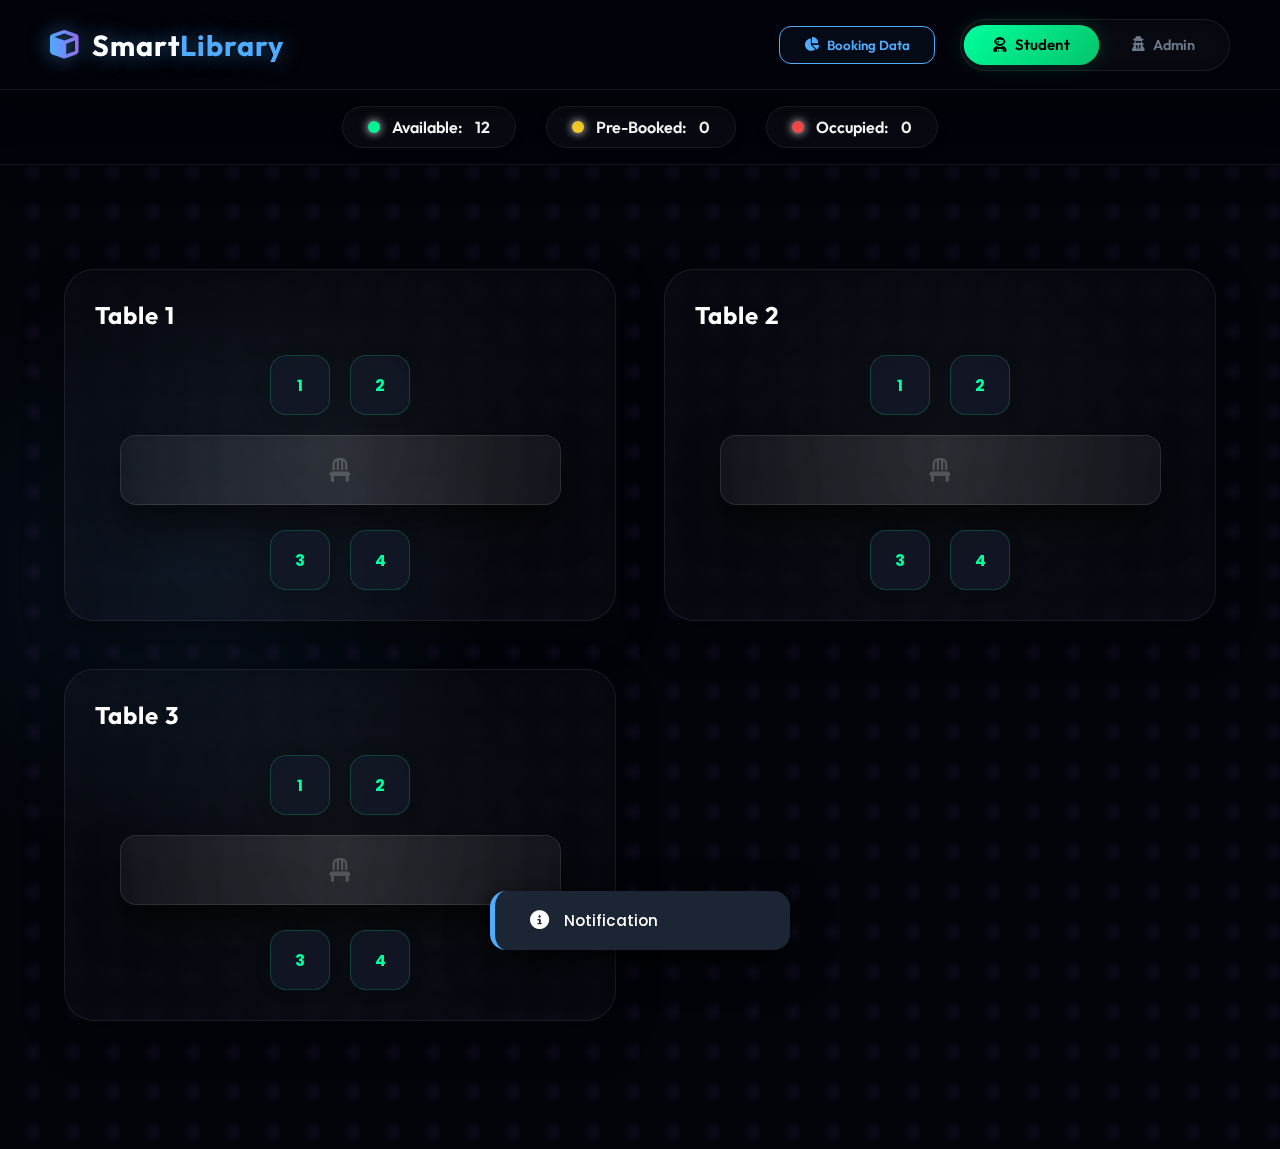
<file: new.html>
<!DOCTYPE html>
<html lang="en">
<head>
    <meta charset="UTF-8">
    <meta name="viewport" content="width=device-width, initial-scale=1.0">
    <title>Library Seat Booking - Ultimate Edition</title>
    <!-- Premium Fonts -->
    <link href="https://fonts.googleapis.com/css2?family=Outfit:wght@300;400;500;600;700&family=Poppins:wght@300;400;500;600;700&display=swap" rel="stylesheet">
    <link rel="stylesheet" href="https://cdnjs.cloudflare.com/ajax/libs/font-awesome/6.4.0/css/all.min.css">

    <style>
        :root {
            --bg-deep: #02040a;
            --bg-panel: rgba(18, 24, 38, 0.65);
            --glass-border: rgba(255, 255, 255, 0.08);
            --glass-shine: rgba(255, 255, 255, 0.03);
            
            /* Rich Neon Palette */
            --neon-green: #00ff9d;
            --neon-green-dim: rgba(0, 255, 157, 0.15);
            --neon-red: #ff4b4b;
            --neon-red-dim: rgba(255, 75, 75, 0.15);
            --neon-blue: #4facfe;
            --neon-blue-dim: rgba(79, 172, 254, 0.15);
            --neon-purple: #a55eea;
            --neon-purple-dim: rgba(165, 94, 234, 0.15);
            --neon-gold: #ffd32a;
            --neon-gold-dim: rgba(255, 211, 42, 0.15);
            --neon-orange: #ff7e5f;

            --shadow-soft: 0 10px 30px rgba(0, 0, 0, 0.5);
            --shadow-glow: 0 0 15px rgba(0, 0, 0, 0.5);
            
            --font-head: 'Outfit', sans-serif;
            --font-body: 'Poppins', sans-serif;
        }

        * { box-sizing: border-box; margin: 0; padding: 0; outline: none; }

        body {
            font-family: var(--font-body);
            background-color: var(--bg-deep);
            /* Deep animated background */
            background-image: 
                radial-gradient(circle at 15% 50%, rgba(79, 172, 254, 0.08), transparent 25%),
                radial-gradient(circle at 85% 30%, rgba(165, 94, 234, 0.08), transparent 25%);
            color: #ffffff;
            min-height: 100vh;
            display: flex; flex-direction: column; align-items: center;
            overflow-x: hidden;
            /* FIX: Padding top ensures content doesn't hide behind fixed nav */
            padding-top: 90px; 
            /* Subtle Grid Pattern */
            background-size: 100% 100%, 40px 40px;
        }

        /* --- ANIMATIONS --- */
        @keyframes fadeIn { from { opacity: 0; transform: translateY(20px); } to { opacity: 1; transform: translateY(0); } }
        @keyframes slideDown { from { transform: translateY(-30px); opacity: 0; } to { transform: translateY(0); opacity: 1; } }
        @keyframes float { 0% { transform: translateY(0px); } 50% { transform: translateY(-5px); } 100% { transform: translateY(0px); } }
        @keyframes pulseGlow { 0% { box-shadow: 0 0 0 0 rgba(255, 211, 42, 0.4); } 70% { box-shadow: 0 0 0 10px rgba(255, 211, 42, 0); } 100% { box-shadow: 0 0 0 0 rgba(255, 211, 42, 0); } }

        /* --- NAVIGATION --- */
        .top-nav {
            position: fixed; top: 0; left: 0; width: 100%;
            height: 90px;
            background: rgba(2, 4, 10, 0.85); backdrop-filter: blur(25px);
            border-bottom: 1px solid var(--glass-border);
            display: flex; justify-content: space-between; align-items: center;
            padding: 0 50px; z-index: 1000;
            box-shadow: 0 15px 40px rgba(0,0,0,0.4);
        }

        .logo {
            font-family: var(--font-head); font-size: 1.8rem; font-weight: 700;
            color: #fff; display: flex; align-items: center; letter-spacing: 1px;
            text-shadow: 0 0 20px rgba(79, 172, 254, 0.5);
        }
        .logo i { color: var(--neon-blue); margin-right: 12px; background: -webkit-linear-gradient(0deg, var(--neon-blue), var(--neon-purple)); -webkit-background-clip: text; -webkit-text-fill-color: transparent; }

        .nav-controls { display: flex; gap: 25px; align-items: center; }

        .mode-switcher { 
            display: flex; gap: 8px; 
            background: rgba(255,255,255,0.03); 
            padding: 6px; border-radius: 50px; 
            border: 1px solid var(--glass-border);
            box-shadow: inset 0 2px 10px rgba(0,0,0,0.5);
        }
        
        .mode-btn {
            padding: 10px 28px; border: none; border-radius: 40px; font-weight: 600;
            font-size: 0.9rem; cursor: pointer; transition: all 0.4s cubic-bezier(0.25, 0.8, 0.25, 1);
            font-family: var(--font-head); display: flex; align-items: center; gap: 8px;
            background: transparent; color: #6c7a89;
            position: relative; overflow: hidden;
        }
        .mode-btn:hover { color: #fff; background: rgba(255,255,255,0.05); }
        
        .mode-btn.active { 
            color: #fff; transform: scale(1.05); box-shadow: 0 4px 15px rgba(0,0,0,0.3); 
        }
        .mode-student.active { 
            background: linear-gradient(135deg, var(--neon-green), #05c46b); 
            color: #000; box-shadow: 0 0 20px var(--neon-green-dim); 
        }
        .mode-admin.active { 
            background: linear-gradient(135deg, var(--neon-purple), #8854d0); 
            color: #fff; box-shadow: 0 0 20px var(--neon-purple-dim); 
        }

        /* Data View Button - Rich Style */
        .btn-data-view {
            padding: 10px 24px; border-radius: 12px; border: 1px solid var(--neon-blue);
            color: var(--neon-blue); background: rgba(79, 172, 254, 0.05); cursor: pointer; 
            transition: all 0.3s; font-weight: 600; font-family: var(--font-head);
            display: flex; align-items: center; gap: 8px;
        }
        .btn-data-view:hover { 
            background: var(--neon-blue); color: #fff; 
            box-shadow: 0 0 25px var(--neon-blue); transform: translateY(-2px); 
        }

        /* --- STATS HEADER --- */
        header {
            position: sticky; top: 90px;
            width: 100%; background: rgba(2, 4, 10, 0.85);
            backdrop-filter: blur(15px); border-bottom: 1px solid var(--glass-border);
            padding: 1rem 2.5rem; display: flex; justify-content: center; align-items: center;
            /* FIX: Increased margin to separate from tables */
            margin-bottom: 3.5rem; 
            z-index: 900; box-shadow: 0 10px 30px rgba(0,0,0,0.2);
        }
        .stats-bar { display: flex; gap: 30px; }
        .stat { 
            display: flex; align-items: center; gap: 12px; 
            background: rgba(255,255,255,0.03); padding: 10px 25px; border-radius: 50px; 
            border: 1px solid var(--glass-border); 
            color: #fff; font-weight: 600; font-family: var(--font-head);
            box-shadow: 0 4px 10px rgba(0,0,0,0.2);
            transition: transform 0.3s;
        }
        .stat:hover { transform: translateY(-3px); border-color: rgba(255,255,255,0.2); }
        .dot { width: 12px; height: 12px; border-radius: 50%; box-shadow: 0 0 10px currentColor; }

        /* --- DATA PAGE --- */
        .data-page {
            display: none; width: 90%; max-width: 1200px; margin: 120px auto 50px;
            background: var(--bg-panel); border: 1px solid var(--glass-border);
            border-radius: 24px; padding: 40px; backdrop-filter: blur(25px);
            min-height: 60vh; box-shadow: var(--shadow-soft);
            animation: fadeIn 0.6s cubic-bezier(0.2, 0.8, 0.2, 1);
            position: relative; z-index: 950; /* Ensure above map */
        }
        .data-page.active { display: block; }

        .data-header { display: flex; justify-content: space-between; align-items: center; margin-bottom: 30px; padding-bottom: 20px; border-bottom: 1px solid var(--glass-border); }
        .data-header h2 { font-family: var(--font-head); font-size: 2rem; color: var(--neon-blue); text-shadow: 0 0 15px var(--neon-blue-dim); }
        
        .data-table {
            width: 100%; border-collapse: collapse; color: #fff;
        }
        .data-table th { text-align: left; padding: 20px; color: #a4b0be; border-bottom: 1px solid rgba(255,255,255,0.1); font-family: var(--font-head); text-transform: uppercase; font-size: 0.85rem; letter-spacing: 1px; }
        .data-table td { padding: 20px; border-bottom: 1px solid rgba(255,255,255,0.03); font-weight: 500; }
        
        .status-badge { padding: 6px 16px; border-radius: 20px; font-size: 0.75rem; font-weight: 700; text-transform: uppercase; letter-spacing: 0.5px; }
        .status-confirmed { background: rgba(0, 255, 157, 0.15); color: var(--neon-green); border: 1px solid var(--neon-green); box-shadow: 0 0 10px var(--neon-green-dim); }
        .status-pending { background: rgba(255, 211, 42, 0.15); color: var(--neon-gold); border: 1px solid var(--neon-gold); box-shadow: 0 0 10px var(--neon-gold-dim); }
        .status-expired { background: rgba(255, 75, 75, 0.15); color: var(--neon-red); border: 1px solid var(--neon-red); text-decoration: line-through; opacity: 0.7; }

        /* --- MAIN MAP VIEW --- */
        .library-map {
            display: grid; grid-template-columns: repeat(auto-fit, minmax(380px, 1fr));
            gap: 3rem; padding: 2rem 4rem; width: 100%; max-width: 1600px;
            margin-bottom: 6rem;
            /* FIX: Extra margin top ensures it doesn't stick to header */
            margin-top: 1rem;
            transition: opacity 0.3s;
            perspective: 1000px; /* Enable 3D space */
        }
        .library-map.hidden { display: none; opacity: 0; }

        /* --- LOGIN MODAL --- */
        .login-overlay {
            position: fixed; top: 0; left: 0; width: 100%; height: 100%;
            background: rgba(0,0,0,0.9); backdrop-filter: blur(15px);
            display: flex; justify-content: center; align-items: center;
            z-index: 2000; opacity: 0; pointer-events: none; transition: all 0.4s ease;
        }
        .login-overlay.active { opacity: 1; pointer-events: auto; }
        
        .login-box {
            background: linear-gradient(145deg, #1e2736, #111622);
            border: 1px solid var(--neon-purple); 
            box-shadow: 0 0 40px rgba(165, 94, 234, 0.2), inset 0 0 20px rgba(0,0,0,0.5);
            padding: 3.5rem; border-radius: 30px;
            width: 90%; max-width: 420px; text-align: center;
            position: relative; overflow: hidden;
        }
        /* Decorative circle */
        .login-box::before {
            content:''; position: absolute; top:-50px; left:-50px; width: 150px; height: 150px;
            background: var(--neon-purple); filter: blur(80px); opacity: 0.4;
        }

        .login-box h2 { color: var(--neon-purple); font-family: var(--font-head); margin-bottom: 2.5rem; font-size: 1.8rem; letter-spacing: 1px; }
        .login-box input {
            width: 100%; padding: 18px; margin-bottom: 1.8rem; border-radius: 16px;
            border: 1px solid rgba(255,255,255,0.1); background: rgba(0,0,0,0.5); color: #fff;
            font-size: 1.1rem; text-align: center; transition: 0.3s;
            font-family: var(--font-body);
        }
        .login-box input:focus { border-color: var(--neon-purple); box-shadow: 0 0 15px var(--neon-purple-dim); }
        
        .login-btn {
            width: 100%; padding: 18px; 
            background: linear-gradient(135deg, var(--neon-purple), #8854d0);
            color: #fff; border: none; border-radius: 16px; font-weight: 700; cursor: pointer;
            transition: 0.3s; letter-spacing: 1px; font-family: var(--font-head);
            box-shadow: 0 10px 20px rgba(136, 84, 208, 0.3);
        }
        .login-btn:hover { transform: translateY(-3px); box-shadow: 0 15px 30px rgba(136, 84, 208, 0.5); }
        
        .close-login { margin-top: 2rem; background: none; border: none; color: #6c7a89; cursor: pointer; font-size: 0.9rem; transition: 0.3s; font-weight: 500; }
        .close-login:hover { color: #fff; }

        /* --- ADMIN CONTROLS --- */
        .admin-controls {
            display: none; 
            background: linear-gradient(135deg, rgba(20, 25, 40, 0.9), rgba(10, 15, 25, 0.9));
            border: 1px solid rgba(255, 149, 0, 0.3); border-radius: 24px;
            padding: 1.5rem 2.5rem; margin: 0 auto 3rem; 
            width: 90%; max-width: 900px;
            box-shadow: 0 20px 50px rgba(0,0,0,0.4); backdrop-filter: blur(25px);
            position: relative; overflow: hidden;
            z-index: 900;
        }
        .admin-controls.active { display: block; animation: slideDown 0.6s cubic-bezier(0.2, 0.8, 0.2, 1); }
        
        .control-row { display: flex; gap: 20px; flex-wrap: wrap; justify-content: center; align-items: center; position: relative; z-index: 2; }
        
        .admin-btn {
            padding: 14px 28px; border-radius: 14px; cursor: pointer; font-weight: 700; 
            font-family: var(--font-head); transition: all 0.3s cubic-bezier(0.175, 0.885, 0.32, 1.275); display: flex; align-items: center; gap: 10px;
            color: #fff; border: none; text-transform: uppercase; font-size: 0.85rem; letter-spacing: 1px;
        }
        .btn-add { background: linear-gradient(135deg, #00b894, #00cec9); box-shadow: 0 5px 15px rgba(0, 184, 148, 0.4); }
        .btn-add:hover { transform: translateY(-3px) scale(1.05); box-shadow: 0 10px 25px rgba(0, 184, 148, 0.6); }

        .btn-remove { background: linear-gradient(135deg, #ff7675, #d63031); box-shadow: 0 5px 15px rgba(214, 48, 49, 0.4); }
        .btn-remove:hover { transform: translateY(-3px) scale(1.05); box-shadow: 0 10px 25px rgba(214, 48, 49, 0.6); }

        .btn-logout { background: linear-gradient(135deg, #6c5ce7, #a29bfe); margin-left: auto; box-shadow: 0 5px 15px rgba(108, 92, 231, 0.4); }
        .btn-logout:hover { transform: translateY(-3px); box-shadow: 0 10px 25px rgba(108, 92, 231, 0.6); }

        /* --- TABLES & SEATS --- */
        .table-group {
            background: rgba(255,255,255,0.02); border: 1px solid var(--glass-border);
            border-radius: 30px; padding: 30px; position: relative;
            transition: all 0.4s cubic-bezier(0.25, 0.8, 0.25, 1);
            box-shadow: 0 15px 40px rgba(0,0,0,0.4);
            display: flex; flex-direction: column; align-items: center;
            backdrop-filter: blur(10px);
            transform-style: preserve-3d;
        }
        .table-group:hover {
            transform: translateY(-10px) rotateX(2deg);
            border-color: rgba(255,255,255,0.2);
            box-shadow: 0 25px 60px rgba(0,0,0,0.5);
        }
        
        .table-header { width: 100%; display: flex; justify-content: space-between; align-items: center; margin-bottom: 25px; z-index: 2; }
        .table-id { font-size: 1.5rem; font-weight: 700; color: #fff; font-family: var(--font-head); letter-spacing: 1px; }
        
        /* Subtle mesh bg for table */
        .table-group::after {
            content: ''; position: absolute; top:0; left:0; width:100%; height:100%;
            background: radial-gradient(circle at center, rgba(255,255,255,0.03) 0%, transparent 70%);
            pointer-events: none; z-index: 0;
        }

        .seats-row { display: flex; gap: 20px; justify-content: center; width: 100%; margin-bottom: 20px; z-index: 2; }
        .seats-row:last-child { margin-bottom: 0; margin-top: 25px; }

        .table-surface {
            width: 90%; height: 70px; border-radius: 16px; 
            background: linear-gradient(90deg, rgba(255,255,255,0.03), rgba(255,255,255,0.07), rgba(255,255,255,0.03));
            border: 1px solid rgba(255,255,255,0.1); display: flex; align-items: center; justify-content: center;
            box-shadow: 0 20px 40px rgba(0,0,0,0.6); position: relative; z-index: 1;
            backdrop-filter: blur(5px);
        }
        .table-surface i { font-size: 1.5rem; color: rgba(255,255,255,0.2); }

        /* --- SEAT STYLES (Interactive) --- */
        .seat {
            width: 60px; height: 60px; border-radius: 16px;
            background: rgba(20, 25, 40, 0.8); border: 1px solid var(--glass-border);
            display: flex; align-items: center; justify-content: center;
            font-weight: 700; font-size: 1rem; color: #636e72;
            cursor: pointer; transition: all 0.4s cubic-bezier(0.34, 1.56, 0.64, 1);
            position: relative; z-index: 10;
            box-shadow: 0 4px 10px rgba(0,0,0,0.3);
        }
        
        .seat:hover { transform: scale(1.2) translateY(-5px); z-index: 20; border-color: #fff; }

        /* Available */
        .seat.available { 
            color: var(--neon-green); 
            border-color: rgba(0, 255, 157, 0.2); 
            box-shadow: 0 0 15px rgba(0,0,0,0.2);
        }
        .seat.available:hover { 
            background: var(--neon-green); color: #000; 
            box-shadow: 0 0 30px var(--neon-green); 
        }

        /* Occupied */
        .seat.occupied { 
            color: var(--neon-red); 
            border-color: rgba(255, 75, 75, 0.2);
        }
        .seat.occupied:hover { 
            background: var(--neon-red); color: #fff; 
            box-shadow: 0 0 30px var(--neon-red); 
        }

        /* Pre-Booked (Gold) */
        .seat.booked {
            color: var(--neon-gold);
            border-color: var(--neon-gold);
            box-shadow: 0 0 15px var(--neon-gold-dim);
            animation: pulseGlow 2s infinite;
        }
        .seat.booked:hover { 
            background: var(--neon-gold); color: #000; 
            box-shadow: 0 0 40px var(--neon-gold); 
            animation: none; /* Stop pulse on hover */
        }

        /* --- ACTION MODAL --- */
        .action-modal {
            position: fixed; top: 0; left: 0; width: 100%; height: 100%;
            background: rgba(0,0,0,0.85); backdrop-filter: blur(12px);
            display: flex; justify-content: center; align-items: center;
            z-index: 3000; opacity: 0; pointer-events: none; transition: all 0.3s;
        }
        .action-modal.active { opacity: 1; pointer-events: auto; }
        
        .modal-content {
            background: #1e2736; border: 1px solid rgba(255,255,255,0.1);
            padding: 3rem; border-radius: 30px; width: 90%; max-width: 450px; text-align: center;
            box-shadow: 0 30px 60px rgba(0,0,0,0.6), inset 0 0 0 1px rgba(255,255,255,0.05);
            transform: scale(0.8) translateY(20px); transition: all 0.4s cubic-bezier(0.34, 1.56, 0.64, 1);
            position: relative;
        }
        .action-modal.active .modal-content { transform: scale(1) translateY(0); }
        
        /* Dynamic Border Top based on title color */
        .modal-content::before {
            content:''; position: absolute; top:0; left:0; width:100%; height:4px;
            background: linear-gradient(90deg, var(--neon-blue), var(--neon-purple));
        }

        .modal-content h3 { color: #fff; margin-bottom: 10px; font-family: var(--font-head); font-size: 1.8rem; }
        .modal-content p { color: #a4b0be; margin-bottom: 30px; font-size: 0.95rem; line-height: 1.5; }
        
        .input-group { text-align: left; margin-bottom: 20px; position: relative; }
        .input-group label { display: block; color: #a4b0be; font-size: 0.8rem; margin-bottom: 8px; margin-left: 5px; font-weight: 600; text-transform: uppercase; letter-spacing: 0.5px; }
        
        .modal-input { 
            width: 100%; padding: 16px; background: rgba(0,0,0,0.3); 
            border: 1px solid rgba(255,255,255,0.1); color: #fff; 
            border-radius: 12px; font-size: 1rem; font-family: var(--font-body);
            transition: 0.3s; 
        }
        .modal-input:focus { border-color: var(--neon-blue); background: rgba(0,0,0,0.5); box-shadow: 0 0 15px var(--neon-blue-dim); }
        
        .modal-actions { display: flex; gap: 15px; justify-content: center; margin-top: 35px; }
        .btn-modal { 
            padding: 14px 30px; border-radius: 12px; border: none; font-weight: 600; cursor: pointer; 
            font-family: var(--font-head); transition: all 0.3s; font-size: 0.95rem; 
        }
        
        .btn-confirm { 
            background: linear-gradient(135deg, var(--neon-blue), #0984e3); 
            color: #fff; box-shadow: 0 5px 20px rgba(9, 132, 227, 0.4); 
        }
        .btn-confirm:hover { transform: translateY(-3px); box-shadow: 0 10px 30px rgba(9, 132, 227, 0.6); }
        
        .btn-danger { 
            background: linear-gradient(135deg, var(--neon-red), #d63031); 
            color: #fff; box-shadow: 0 5px 20px rgba(214, 48, 49, 0.4); 
        }
        .btn-danger:hover { transform: translateY(-3px); box-shadow: 0 10px 30px rgba(214, 48, 49, 0.6); }
        
        .btn-cancel { 
            background: transparent; border: 1px solid rgba(255,255,255,0.2); color: #fff; 
        }
        .btn-cancel:hover { background: rgba(255,255,255,0.1); border-color: #fff; }

        /* --- TOAST --- */
        .toast {
            position: fixed; bottom: 50px; left: 50%; transform: translateX(-50%) translateY(100px);
            background: rgba(30, 39, 54, 0.95); border-left: 5px solid var(--neon-blue);
            color: #fff; padding: 18px 35px; border-radius: 16px;
            box-shadow: 0 15px 40px rgba(0,0,0,0.5), 0 0 20px rgba(0,0,0,0.3); 
            transition: 0.5s cubic-bezier(0.68, -0.55, 0.265, 1.55); z-index: 5000;
            font-weight: 500; display: flex; align-items: center; gap: 15px; 
            backdrop-filter: blur(15px);
            font-size: 0.95rem; min-width: 300px;
        }
        .toast i { font-size: 1.2rem; }
        .toast.show { transform: translateX(-50%) translateY(0); }

    </style>
</head>
<body>

    <!-- NAVIGATION -->
    <nav class="top-nav">
        <div class="logo">
            <i class="fas fa-cube"></i> Smart<span style="color:var(--neon-blue)">Library</span>
        </div>
        <div class="nav-controls">
            <button class="btn-data-view" id="btn-data-view" onclick="toggleDataView()">
                <i class="fas fa-chart-pie"></i> Booking Data
            </button>
            <div class="mode-switcher">
                <button class="mode-btn mode-student active" id="btn-student">
                    <i class="fas fa-user-astronaut"></i> Student
                </button>
                <button class="mode-btn mode-admin" id="btn-admin">
                    <i class="fas fa-user-secret"></i> Admin
                </button>
            </div>
        </div>
    </nav>

    <!-- LOGIN MODAL -->
    <div class="login-overlay" id="login-modal">
        <div class="login-box">
            <h2><i class="fas fa-fingerprint"></i> Admin Access</h2>
            <input type="password" id="password-input" placeholder="Enter Passcode">
            <button class="login-btn" id="btn-login-submit">Unlock Dashboard</button>
            <button class="close-login" id="btn-login-cancel">Return to Student View</button>
        </div>
    </div>

    <!-- STATS HEADER -->
    <header>
        <div class="stats-bar">
            <div class="stat"><span class="dot" style="background:var(--neon-green)"></span> Available: <span id="avail-count">0</span></div>
            <div class="stat"><span class="dot" style="background:var(--neon-gold)"></span> Pre-Booked: <span id="booked-count">0</span></div>
            <div class="stat"><span class="dot" style="background:var(--neon-red)"></span> Occupied: <span id="occupied-count">0</span></div>
        </div>
    </header>

    <!-- DATA PAGE -->
    <section class="data-page" id="data-page">
        <div class="data-header">
            <h2><i class="fas fa-database"></i> Live Booking Data</h2>
            <button class="btn-modal btn-cancel" onclick="toggleDataView()">Close View</button>
        </div>
        <div style="overflow-x: auto;">
            <table class="data-table">
                <thead>
                    <tr>
                        <th>Table</th>
                        <th>Seat</th>
                        <th>Student Name</th>
                        <th>Time Slot</th>
                        <th>Status</th>
                        <th>Action</th>
                    </tr>
                </thead>
                <tbody id="data-table-body">
                    <!-- Populated by JS -->
                </tbody>
            </table>
        </div>
    </section>

    <!-- ADMIN CONTROLS -->
    <div class="admin-controls" id="admin-panel">
        <div style="text-align: center; margin-bottom: 25px; color: var(--neon-orange); font-family: var(--font-head); font-weight: 700; font-size: 1.2rem; text-transform: uppercase; letter-spacing: 2px;">
            <i class="fas fa-sliders-h"></i> Control Center
        </div>
        <div class="control-row">
            <input type="number" id="new-table-seats" class="modal-input" value="4" min="1" max="12" style="width: 100px; text-align: center;">
            <button class="admin-btn btn-add" id="btn-add-table"><i class="fas fa-plus"></i> Add Table</button>
            <button class="admin-btn btn-remove" id="btn-remove-table"><i class="fas fa-minus"></i> Remove Last</button>
            <button class="admin-btn btn-logout" id="btn-logout"><i class="fas fa-power-off"></i> Logout</button>
        </div>
    </div>

    <!-- MAIN MAP -->
    <main class="library-map" id="library-map">
        <!-- Tables generated by JS -->
    </main>

    <!-- MODAL FOR ACTIONS -->
    <div class="action-modal" id="action-modal">
        <div class="modal-content">
            <h3 id="modal-title">Action</h3>
            <p id="modal-desc">Description.</p>
            
            <div id="modal-form">
                <div class="input-group">
                    <label>Student Name / ID</label>
                    <input type="text" id="occupant-name" class="modal-input" placeholder="e.g. John Doe">
                </div>
                <!-- Time Slot Inputs -->
                <div class="input-group" id="time-slot-group" style="display: flex; gap: 15px;">
                    <div style="flex:1;">
                        <label>Start Time</label>
                        <input type="time" id="start-time" class="modal-input">
                    </div>
                    <div style="flex:1;">
                        <label>End Time</label>
                        <input type="time" id="end-time" class="modal-input">
                    </div>
                </div>
            </div>
            
            <div class="modal-actions">
                <button class="btn-modal btn-cancel" id="modal-cancel">Cancel</button>
                <button class="btn-modal btn-confirm" id="modal-confirm">Confirm</button>
            </div>
        </div>
    </div>

    <!-- TOAST -->
    <div class="toast" id="toast-msg">
        <i class="fas fa-info-circle"></i> <span>Notification</span>
    </div>

    <script>
        // --- CONFIGURATION ---
        const ADMIN_PASS = "admin123";
        const CHECK_IN_WINDOW_MINUTES = 15; 
        // Visibility window for pre-bookings (4 hours)
        const PREBOOK_SHOW_WINDOW_MINUTES = 240; 

        let state = {
            isAdmin: false,
            tables: [], 
            currentView: 'map', 
            activeSeat: null,
            activeBooking: null, 
            modalMode: 'book' // 'book', 'checkin', 'admin_release'
        };

        const dom = {
            body: document.body,
            map: document.getElementById('library-map'),
            dataPage: document.getElementById('data-page'),
            dataTableBody: document.getElementById('data-table-body'),
            modal: document.getElementById('action-modal'),
            modalTitle: document.getElementById('modal-title'),
            modalDesc: document.getElementById('modal-desc'),
            occupantInput: document.getElementById('occupant-name'),
            startTimeInput: document.getElementById('start-time'),
            endTimeInput: document.getElementById('end-time'),
            timeSlotGroup: document.getElementById('time-slot-group'),
            btnConfirm: document.getElementById('modal-confirm'),
            btnCancel: document.getElementById('modal-cancel'),
            btnStudent: document.getElementById('btn-student'),
            btnAdmin: document.getElementById('btn-admin'),
            loginModal: document.getElementById('login-modal'),
            passInput: document.getElementById('password-input'),
            btnLogin: document.getElementById('btn-login-submit'),
            btnLoginCancel: document.getElementById('btn-login-cancel'),
            adminPanel: document.getElementById('admin-panel'),
            btnAddTable: document.getElementById('btn-add-table'),
            btnRemoveTable: document.getElementById('btn-remove-table'),
            btnLogout: document.getElementById('btn-logout'),
            availCount: document.getElementById('avail-count'),
            bookedCount: document.getElementById('booked-count'),
            occupiedCount: document.getElementById('occupied-count'),
            toast: document.getElementById('toast-msg')
        };

        function init() {
            loadData();
            renderLibrary();
            renderDataPage();
            updateStats();
            setupEventListeners();
            
            // Time Check Loop (Every 10 seconds)
            setInterval(timeCheckLoop, 10000);
        }

        function setupEventListeners() {
            dom.btnStudent.addEventListener('click', () => switchMode('student'));
            dom.btnAdmin.addEventListener('click', () => switchMode('admin'));
            dom.btnLogin.addEventListener('click', attemptLogin);
            dom.loginModal.addEventListener('click', (e) => { if(e.target === dom.loginModal) switchMode('student'); });
            dom.btnLoginCancel.addEventListener('click', () => switchMode('student'));
            dom.btnAddTable.addEventListener('click', addTable);
            dom.btnRemoveTable.addEventListener('click', removeTable);
            dom.btnLogout.addEventListener('click', logout);
            dom.btnCancel.addEventListener('click', closeModal);
            dom.btnConfirm.addEventListener('click', handleModalConfirm);
        }

        // --- CORE DATA LOGIC ---
        function loadData() {
            const stored = localStorage.getItem('libraryData_v4');
            if (stored) {
                state.tables = JSON.parse(stored);
            } else {
                for(let i=1; i<=3; i++) {
                    state.tables.push({ 
                        id: i, 
                        seats: Array.from({length: 4}, (_, j) => ({ 
                            id: j+1, 
                            bookings: [] 
                        })) 
                    });
                }
                saveData();
            }
        }

        function saveData() {
            localStorage.setItem('libraryData_v4', JSON.stringify(state.tables));
            updateStats();
            if(state.currentView === 'data') renderDataPage();
        }

        // --- TIME & DATE HELPERS ---
        function getISOFromTimeInput(timeStr) {
            const now = new Date();
            const [hours, minutes] = timeStr.split(':');
            now.setHours(hours, minutes, 0, 0);
            return now.toISOString();
        }

        function formatTime(isoString) {
            const d = new Date(isoString);
            return d.toLocaleTimeString([], { hour: '2-digit', minute: '2-digit' });
        }

        // --- VISIBILITY LOGIC ---
        function getActiveBooking(seat) {
            const now = new Date();

            // 1. Occupied: 
            const confirmed = seat.bookings.find(b => 
                b.status === 'confirmed' && 
                new Date(b.endTimeISO) >= now
            );
            if (confirmed) return { type: 'occupied', booking: confirmed };

            // 2. Booked (Gold): Pending booking within window
            const pending = seat.bookings.find(b => {
                if (b.status !== 'pending') return false;
                const start = new Date(b.startTimeISO);
                const earliestShow = new Date(start.getTime() - PREBOOK_SHOW_WINDOW_MINUTES * 60000);
                const latestShow = new Date(start.getTime() + CHECK_IN_WINDOW_MINUTES * 60000);
                return now >= earliestShow && now <= latestShow;
            });
            
            if (pending) return { type: 'booked', booking: pending };

            return { type: 'available', booking: null };
        }

        // --- AUTO-CANCELLATION & TIME CHECK ---
        function timeCheckLoop() {
            const now = new Date();
            let changed = false;

            state.tables.forEach(table => {
                table.seats.forEach(seat => {
                    seat.bookings.forEach(booking => {
                        const startTime = new Date(booking.startTimeISO);
                        
                        if (booking.status === 'pending') {
                            const deadline = new Date(startTime.getTime() + CHECK_IN_WINDOW_MINUTES * 60000);
                            if (now > deadline) {
                                booking.status = 'expired'; 
                                changed = true;
                            }
                        }
                        
                        if (booking.status === 'confirmed') {
                            const endTime = new Date(booking.endTimeISO);
                            if (now > endTime) {
                                booking.status = 'completed'; 
                                changed = true;
                            }
                        }
                    });
                    
                    seat.bookings = seat.bookings.filter(b => {
                        if(b.status === 'completed' || b.status === 'expired') {
                            const bTime = new Date(b.startTimeISO);
                            return (now - bTime) < 86400000; 
                        }
                        return true;
                    });
                });
            });

            if (changed) {
                saveData();
                renderLibrary();
                renderDataPage();
                showToast("Auto-check: Some bookings updated.", "info");
            }
        }

        // --- VIEW LOGIC ---
        function switchMode(mode) {
            if (mode === 'admin') {
                if (state.isAdmin) enableAdminView();
                else {
                    dom.loginModal.classList.add('active');
                    dom.passInput.value = '';
                    dom.passInput.focus();
                }
            } else {
                enableStudentView();
            }
        }

        function toggleDataView() {
            if (state.currentView === 'map') {
                state.currentView = 'data';
                dom.map.classList.add('hidden');
                dom.dataPage.classList.add('active');
                renderDataPage();
            } else {
                state.currentView = 'map';
                dom.dataPage.classList.remove('active');
                dom.map.classList.remove('hidden');
            }
        }

        function enableAdminView() {
            state.isAdmin = true;
            dom.loginModal.classList.remove('active');
            dom.btnAdmin.classList.add('active');
            dom.btnStudent.classList.remove('active');
            dom.adminPanel.classList.add('active');
            renderLibrary();
        }

        function enableStudentView() {
            state.isAdmin = false;
            dom.loginModal.classList.remove('active');
            dom.btnStudent.classList.add('active');
            dom.btnAdmin.classList.remove('active');
            dom.adminPanel.classList.remove('active');
            renderLibrary();
        }

        function attemptLogin() {
            const pass = dom.passInput.value;
            if (pass === ADMIN_PASS) {
                state.isAdmin = true;
                dom.loginModal.classList.remove('active');
                enableAdminView();
                showToast("Admin Access Granted.", "success");
            } else {
                showToast("Incorrect Password.", "error");
                dom.passInput.value = '';
            }
        }

        function logout() {
            state.isAdmin = false;
            enableStudentView();
            showToast("Logged out.", "info");
        }

        // --- RENDER LOGIC ---
        function renderLibrary() {
            dom.map.innerHTML = '';
            
            state.tables.forEach((table, tIdx) => {
                const el = document.createElement('div');
                el.className = 'table-group';

                const midPoint = Math.ceil(table.seats.length / 2);
                const topArr = table.seats.slice(0, midPoint);
                const botArr = table.seats.slice(midPoint);
                
                const renderRow = (arr) => arr.map((s, i) => {
                     const originalIndex = arr === topArr ? i : i + midPoint;
                     const active = getActiveBooking(s);
                     let cls = 'available';
                     let content = s.id;
                     let tooltip = "Available - Click to Book";
                     
                     if(active.type === 'booked') { 
                         cls = 'booked'; 
                         content = '<i class="fas fa-clock"></i>'; 
                         tooltip = `Pre-Booked (Click to Check In)`;
                     }
                     if(active.type === 'occupied') { 
                         cls = 'occupied'; 
                         content = '<i class="fas fa-user"></i>'; 
                         tooltip = `Occupied`;
                     }
                     
                     return `<div class="seat ${cls}" onclick="handleSeatClick(${tIdx}, ${originalIndex})" title="${tooltip}">${content}</div>`;
                }).join('');

                el.innerHTML = `
                    <div class="table-header">
                        <span class="table-id">Table ${table.id}</span>
                    </div>
                    <div class="seats-row">${renderRow(topArr)}</div>
                    <div class="table-surface"><i class="fas fa-chair"></i></div>
                    <div class="seats-row">${renderRow(botArr)}</div>
                `;
                dom.map.appendChild(el);
            });
        }

        function renderDataPage() {
            dom.dataTableBody.innerHTML = '';
            let rows = 0;

            state.tables.forEach((table, tIdx) => {
                table.seats.forEach((seat, sIdx) => {
                    const relevantBookings = seat.bookings.filter(b => 
                        ['pending', 'confirmed'].includes(b.status)
                    );

                    relevantBookings.forEach(booking => {
                        rows++;
                        const tr = document.createElement('tr');
                        
                        let statusClass = '';
                        if(booking.status === 'confirmed') statusClass = 'status-confirmed';
                        else if(booking.status === 'pending') statusClass = 'status-pending';
                        else statusClass = 'status-expired';

                        const timeStr = `${formatTime(booking.startTimeISO)} - ${formatTime(booking.endTimeISO)}`;
                        const actionBtn = state.isAdmin ? `<button class="btn-modal btn-danger" style="padding:6px 12px; font-size:0.8rem; border-radius:6px;" onclick="handleAdminCancel(${tIdx}, ${sIdx}, '${booking.id}')">Cancel</button>` : '-';

                        tr.innerHTML = `
                            <td><strong>${table.id}</strong></td>
                            <td>${seat.id}</td>
                            <td>${booking.name}</td>
                            <td>${timeStr}</td>
                            <td><span class="status-badge ${statusClass}">${booking.status}</span></td>
                            <td>${actionBtn}</td>
                        `;
                        dom.dataTableBody.appendChild(tr);
                    });
                });
            });

            if(rows === 0) {
                dom.dataTableBody.innerHTML = '<tr><td colspan="6" style="text-align:center; padding:30px; color:#636e72;">No active bookings found in the system.</td></tr>';
            }
        }

        function updateStats() {
            let avail = 0, booked = 0, occupied = 0;
            const now = new Date();

            state.tables.forEach(table => {
                table.seats.forEach(seat => {
                    const active = getActiveBooking(seat);
                    if(active.type === 'available') avail++;
                    else if(active.type === 'booked') booked++;
                    else if(active.type === 'occupied') occupied++;
                });
            });

            dom.availCount.textContent = avail;
            dom.bookedCount.textContent = booked;
            dom.occupiedCount.textContent = occupied;
        }

        // --- INTERACTION LOGIC ---
        window.handleSeatClick = function(tIdx, sIdx) {
            const seat = state.tables[tIdx].seats[sIdx];
            const active = getActiveBooking(seat);
            state.activeSeat = { tIdx, sIdx, seatObj: seat };

            if (state.isAdmin) {
                if (active.booking) {
                    state.activeBooking = active.booking;
                    openModal('admin_release');
                } else {
                    showToast("Seat is available. Students must book it.", "info");
                }
            } else {
                if (active.type === 'available') {
                    openModal('book');
                } else if (active.type === 'booked') {
                    const now = new Date();
                    const start = new Date(active.booking.startTimeISO);
                    const diffMin = (now - start) / 60000;

                    if (diffMin >= -CHECK_IN_WINDOW_MINUTES) {
                        state.activeBooking = active.booking;
                        openModal('checkin');
                    } else {
                        const minsLeft = Math.abs(Math.floor(diffMin));
                        showToast(`Check-in opens in ${minsLeft} minutes.`, "error");
                    }
                } else if (active.type === 'occupied') {
                    showToast(`Seat occupied by ${active.booking.name}.`, "info");
                }
            }
        };

        function openModal(mode) {
            state.modalMode = mode;
            dom.modal.classList.add('active');
            dom.occupantInput.value = '';
            dom.startTimeInput.value = '';
            dom.endTimeInput.value = '';

            if (mode === 'book') {
                dom.modalTitle.textContent = "Pre-Book Seat";
                dom.modalTitle.style.color = "var(--neon-gold)";
                dom.modalDesc.textContent = "Select your time slot. You must check in within 15 mins of start time.";
                dom.occupantInput.style.display = 'block';
                dom.timeSlotGroup.style.display = 'flex';
                dom.btnConfirm.textContent = "Book Seat";
                dom.btnConfirm.className = "btn-modal btn-confirm";
                const now = new Date();
                now.setMinutes(0);
                now.setHours(now.getHours() + 1);
                dom.startTimeInput.value = now.toTimeString().substring(0,5);
                now.setHours(now.getHours() + 2);
                dom.endTimeInput.value = now.toTimeString().substring(0,5);
            } 
            else if (mode === 'checkin') {
                const booking = state.activeBooking;
                dom.modalTitle.textContent = "Check In";
                dom.modalTitle.style.color = "var(--neon-green)";
                dom.modalDesc.textContent = `Confirm attendance for ${booking.name}?`;
                dom.occupantInput.style.display = 'none';
                dom.timeSlotGroup.style.display = 'none';
                dom.btnConfirm.textContent = "Confirm Arrival";
                dom.btnConfirm.className = "btn-modal btn-confirm";
            } 
            else if (mode === 'admin_release') {
                const booking = state.activeBooking;
                dom.modalTitle.textContent = "Release Seat";
                dom.modalTitle.style.color = "var(--neon-red)";
                dom.modalDesc.textContent = `Cancel booking for ${booking.name}?`;
                dom.occupantInput.style.display = 'none';
                dom.timeSlotGroup.style.display = 'none';
                dom.btnConfirm.textContent = "Release";
                dom.btnConfirm.className = "btn-modal btn-danger";
            }
        }

        function closeModal() {
            dom.modal.classList.remove('active');
            state.activeSeat = null;
            state.activeBooking = null;
        }

        function handleModalConfirm() {
            const { tIdx, sIdx, seatObj } = state.activeSeat;

            if (state.modalMode === 'book') {
                const name = dom.occupantInput.value.trim();
                const startStr = dom.startTimeInput.value;
                const endStr = dom.endTimeInput.value;

                if (!name || !startStr || !endStr) return showToast("Please fill all fields.", "error");
                if (startStr >= endStr) return showToast("End time must be after start time.", "error");

                const newStart = getISOFromTimeInput(startStr);
                const newEnd = getISOFromTimeInput(endStr);
                
                const overlap = seatObj.bookings.some(b => {
                    if(b.status === 'expired' || b.status === 'completed') return false;
                    return (newStart < b.endTimeISO && newEnd > b.startTimeISO);
                });

                if(overlap) return showToast("Time slot overlaps with existing booking.", "error");

                const newBooking = {
                    id: Date.now().toString(),
                    name: name,
                    startTimeISO: newStart,
                    endTimeISO: newEnd,
                    status: 'pending'
                };

                seatObj.bookings.push(newBooking);
                showToast("Seat Pre-booked! Please arrive on time.", "success");
            } 
            else if (state.modalMode === 'checkin') {
                const now = new Date();
                const start = new Date(state.activeBooking.startTimeISO);
                const diffMin = (now - start) / 60000;

                if (diffMin < -CHECK_IN_WINDOW_MINUTES) {
                    showToast("It is too early to check in.", "error");
                    closeModal();
                    return;
                }

                state.activeBooking.status = 'confirmed';
                showToast("Checked in successfully.", "success");
            } 
            else if (state.modalMode === 'admin_release') {
                state.activeBooking.status = 'expired'; 
                showToast("Booking cancelled by admin.", "info");
            }

            saveData();
            renderLibrary();
            renderDataPage();
            closeModal();
        }

        window.handleAdminCancel = function(tIdx, sIdx, bookingId) {
            if(!state.isAdmin) return;
            const seat = state.tables[tIdx].seats[sIdx];
            const booking = seat.bookings.find(b => b.id === bookingId);
            if(booking) {
                booking.status = 'expired';
                saveData();
                renderLibrary();
                renderDataPage();
                showToast("Booking cancelled.", "info");
            }
        };

        function addTable() {
            const count = parseInt(document.getElementById('new-table-seats').value) || 4;
            const newId = state.tables.length > 0 ? Math.max(...state.tables.map(t => t.id)) + 1 : 1;
            state.tables.push({ id: newId, seats: Array.from({length: count}, (_, j) => ({ id: j+1, bookings: [] })) });
            saveData();
            renderLibrary();
            showToast("Table added successfully.", "success");
        }

        function removeTable() {
            if(state.tables.length === 0) return showToast("No tables to remove.", "error");
            state.tables.pop();
            saveData();
            renderLibrary();
            showToast("Table removed.", "info");
        }

        function showToast(msg, type) {
            const toast = dom.toast;
            toast.querySelector('span').textContent = msg;
            
            // Reset classes
            toast.style.borderLeftColor = 'var(--neon-blue)';
            let iconClass = 'fa-info-circle';
            
            if(type === 'error') {
                toast.style.borderLeftColor = 'var(--neon-red)';
                iconClass = 'fa-exclamation-circle';
            }
            else if(type === 'success') {
                toast.style.borderLeftColor = 'var(--neon-green)';
                iconClass = 'fa-check-circle';
            }
            
            toast.querySelector('i').className = `fas ${iconClass}`;
            
            toast.classList.add('show');
            setTimeout(() => toast.classList.remove('show'), 3000);
        }

        init();
    </script>
</body>
</html>
</file>
